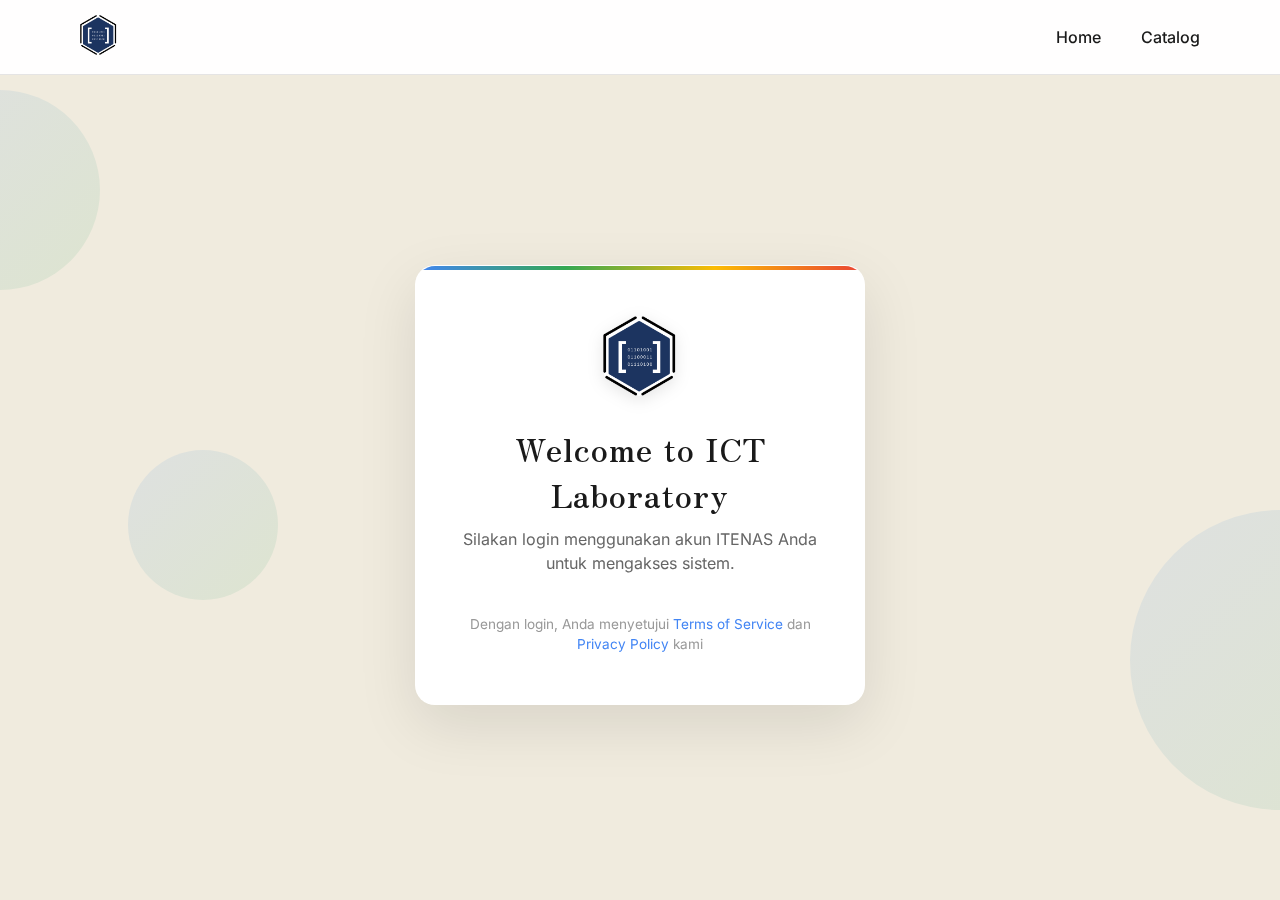
<file: login.html>
<!DOCTYPE html>
<html lang="en">

<head>
  <meta charset="UTF-8" />
  <meta name="viewport" content="width=device-width, initial-scale=1.0" />
  <link rel="icon" href="img/logo-bg.png" type="image/png">
  <title>Login - ICT LAB</title>
  <link rel="stylesheet" href="css/fa-brands.min.css">
  <link rel="stylesheet" href="https://cdnjs.cloudflare.com/ajax/libs/font-awesome/6.4.0/css/all.min.css">
  <link rel="stylesheet" href="css/styles.css">
  <link rel="stylesheet" href="css/login.css">
  
  <!-- Google OAuth -->
  <script src="https://accounts.google.com/gsi/client" async defer></script>
</head>

<body>
  <!-- Simplified Navbar -->
  <nav class="catalog-navbar" id="loginNavbar">
    <div class="catalog-navbar-container">
      <div class="catalog-navbar-logo">
        <img src="img/logo-bg.png" alt="ICT Lab Logo" loading="lazy">
      </div>
      <div class="catalog-navbar-menu">
        <a href="index.html" class="catalog-navbar-item">Home</a>
        <a href="catalog.html" class="catalog-navbar-item">Catalog</a>
      </div>
    </div>
  </nav>

  <!-- Main Login Container -->
  <div class="login-container">
    <div class="login-content">
      <!-- Login Card -->
      <div class="login-card">
        <div class="login-header">
          <div class="login-logo">
            <img src="img/logo-bg.png" alt="ICT Lab Logo" loading="lazy">
          </div>
          <h1>Welcome to ICT Laboratory</h1>
          <p>Silakan login menggunakan akun ITENAS Anda untuk mengakses sistem.</p>
        </div>

        <div class="login-form">
          <!-- Google Sign-In Button Container -->
          <div class="google-signin-container">
            <div id="g_id_onload"
                 data-client_id="932373464615-f07kgcbiulom1g59nrs5i6k696m5lq3t.apps.googleusercontent.com"
                 data-context="signin"
                 data-ux_mode="popup"
                 data-callback="handleCredentialResponse"
                 data-auto_prompt="false">
            </div>
            
            <div class="g_id_signin"
                 data-type="standard"
                 data-shape="rectangular"
                 data-theme="filled_blue"
                 data-text="signin_with"
                 data-size="large"
                 data-logo_alignment="left"
                 data-width="100%">
            </div>
          </div>
        </div>

        <div class="login-footer">
          <p>Dengan login, Anda menyetujui <a href="#" onclick="showModal('termsModal')">Terms of Service</a> dan <a href="#" onclick="showModal('privacyModal')">Privacy Policy</a> kami</p>
        </div>
      </div>
    </div>

    <!-- Background decoration -->
    <div class="login-background">
      <div class="bg-circle circle-1"></div>
      <div class="bg-circle circle-2"></div>
      <div class="bg-circle circle-3"></div>
    </div>
  </div>

  <!-- Loading overlay -->
  <div class="loading-overlay" id="loadingOverlay">
    <div class="loading-spinner">
      <div class="spinner-circle"></div>
      <p>Signing you in...</p>
    </div>
  </div>

  <!-- Success modal -->
  <div class="success-modal" id="successModal">
    <div class="modal-content">
      <div class="success-icon">
        <i class="fas fa-check-circle"></i>
      </div>
      <h3>Welcome!</h3>
      <p>You have successfully signed in.</p>
      <button class="continue-btn" onclick="redirectToHome()">Continue</button>
    </div>
  </div>

  <!-- Terms of Service Modal -->
  <div class="info-modal" id="termsModal">
    <div class="modal-content">
      <h3>Terms of Service</h3>
      <div class="modal-body">
        <p>Dengan menggunakan layanan ICT Laboratory, Anda menyetujui:</p>
        <ul>
          <li>Menggunakan akun email resmi mahasiswa ITENAS (@mhs.itenas.ac.id)</li>
          <li>Tidak menyalahgunakan sistem dan fasilitas yang tersedia</li>
          <li>Menjaga kerahasiaan informasi yang diperoleh</li>
          <li>Mengikuti aturan dan regulasi yang berlaku di ITENAS</li>
          <li>Bertanggung jawab atas aktivitas yang dilakukan dengan akun Anda</li>
        </ul>
        <p>Pelanggaran terhadap ketentuan ini dapat mengakibatkan pembatasan akses.</p>
      </div>
      <button onclick="closeModal('termsModal')" class="modal-btn">Tutup</button>
    </div>
  </div>

  <!-- Privacy Policy Modal -->
  <div class="info-modal" id="privacyModal">
    <div class="modal-content">
      <h3>Privacy Policy</h3>
      <div class="modal-body">
        <p>ICT Laboratory berkomitmen melindungi privasi Anda:</p>
        <ul>
          <li><strong>Data yang dikumpulkan:</strong> Email, nama, dan informasi profil Google</li>
          <li><strong>Penggunaan data:</strong> Autentikasi, personalisasi, dan administrasi sistem</li>
          <li><strong>Penyimpanan:</strong> Data disimpan dengan aman di Google Sheets</li>
          <li><strong>Pembagian:</strong> Data tidak dibagikan kepada pihak ketiga</li>
          <li><strong>Keamanan:</strong> Enkripsi dan proteksi sesuai standar Google</li>
          <li><strong>Hak Anda:</strong> Dapat meminta penghapusan data kapan saja</li>
        </ul>
        <p>Untuk pertanyaan tentang privasi, hubungi admin ICT Laboratory.</p>
      </div>
      <button onclick="closeModal('privacyModal')" class="modal-btn">Tutup</button>
    </div>
  </div>

  <!-- Load JavaScript -->
  <script src="js/login.js"></script>
</body>

</html>
</file>
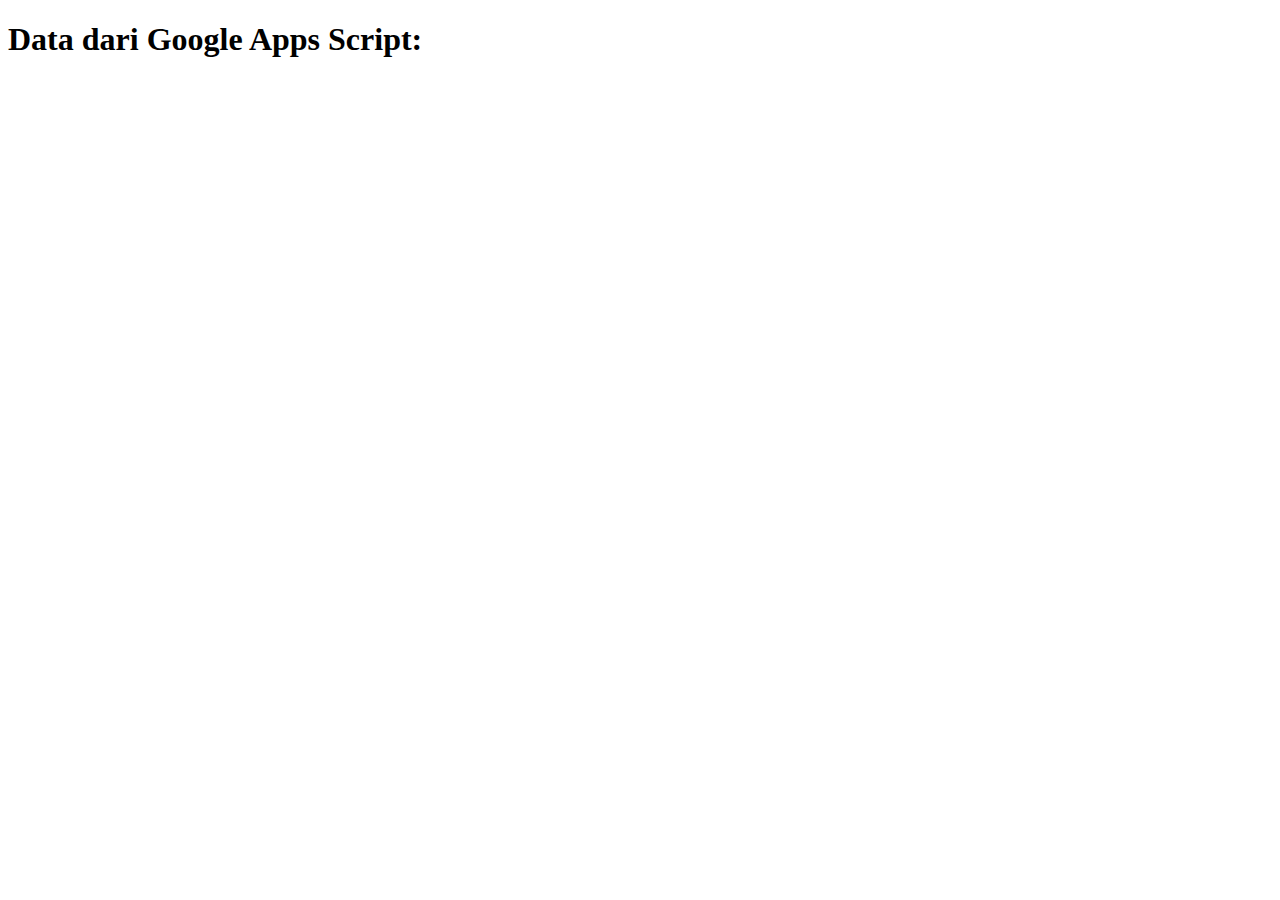
<file: tes.html>
<!DOCTYPE html>
<html>
<head>
  <meta charset="UTF-8">
  <title>Fetch GAS dari GitHub Pages</title>
</head>
<body>
  <h1>Data dari Google Apps Script:</h1>
  <pre id="output"></pre>

  <script>
    const GAS_URL = "https://script.google.com/macros/s/AKfycbw36M4k0mPZ_9B3O_J-lepoY7I_0hcZAYVt6SEQ20m5RWstXorEM59CJIGQGd_SNxOW/exec";

    // Gunakan JSONP
    const script = document.createElement("script");
    const callbackName = "handleResponse";
    window[callbackName] = function(data) {
      document.getElementById("output").textContent = JSON.stringify(data, null, 2);
    };
    script.src = `${GAS_URL}?callback=${callbackName}`;
    document.body.appendChild(script);
  </script>
</body>
</html>
</file>
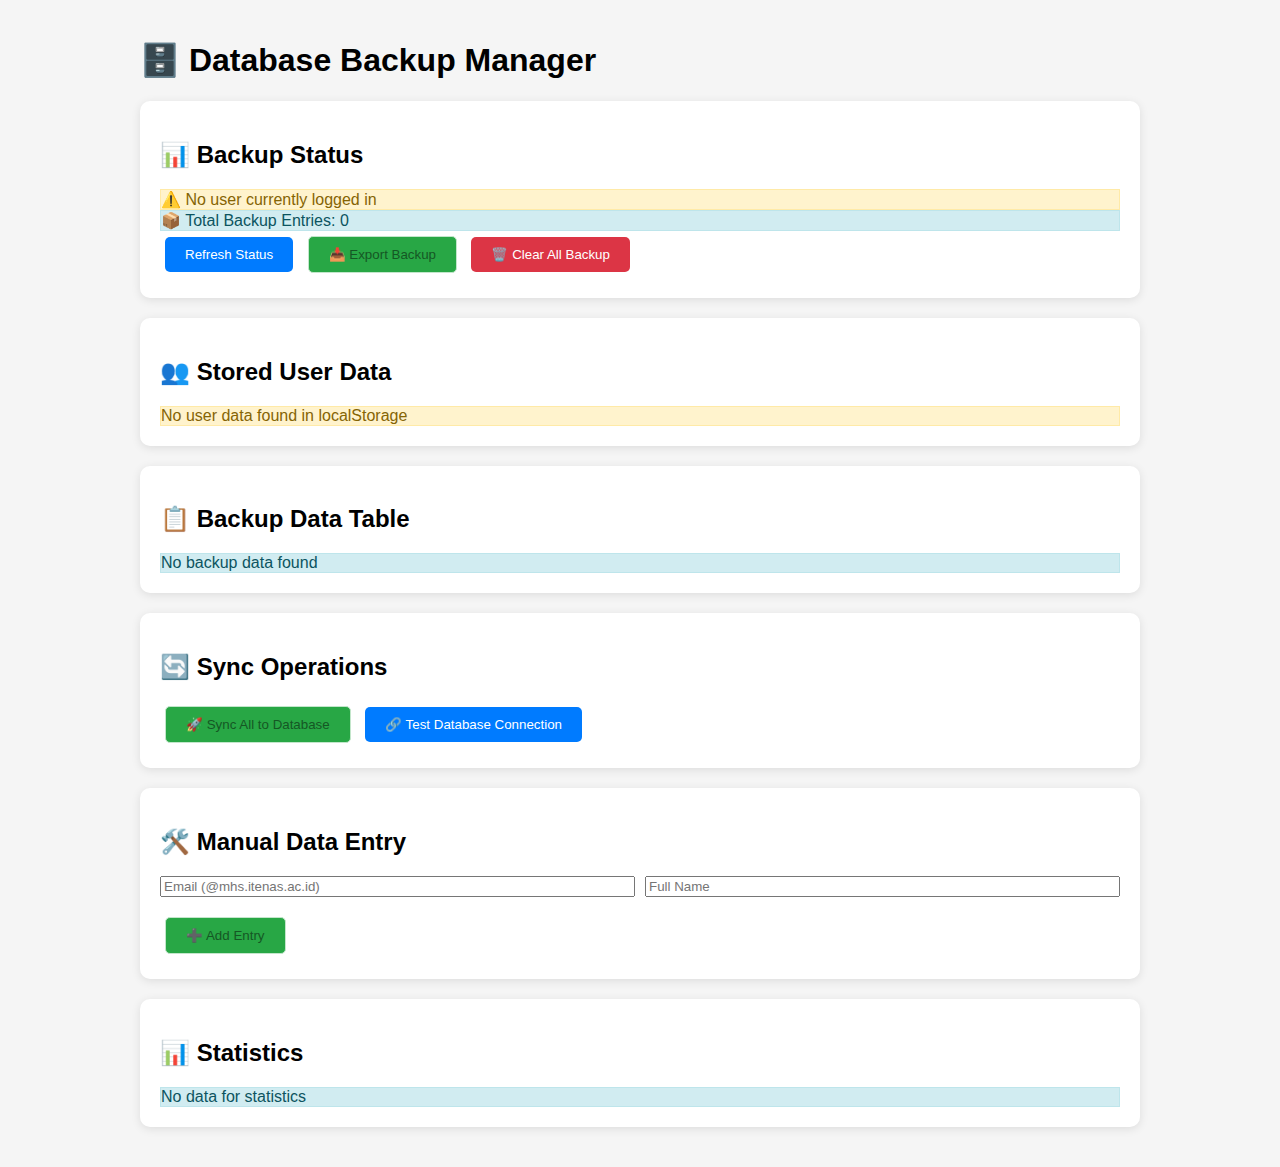
<file: admin/backup-manager.html>
<!DOCTYPE html>
<html lang="en">
<head>
    <meta charset="UTF-8">
    <meta name="viewport" content="width=device-width, initial-scale=1.0">
    <title>Database Backup Manager</title>
    <style>
        body {
            font-family: Arial, sans-serif;
            max-width: 1000px;
            margin: 0 auto;
            padding: 20px;
            background: #f5f5f5;
        }
        .container {
            background: white;
            padding: 20px;
            border-radius: 10px;
            margin-bottom: 20px;
            box-shadow: 0 2px 10px rgba(0,0,0,0.1);
        }
        .status {
            padding: 10px;
            border-radius: 5px;
            margin: 10px 0;
        }
        .success { background: #d4edda; color: #155724; border: 1px solid #c3e6cb; }
        .error { background: #f8d7da; color: #721c24; border: 1px solid #f5c6cb; }
        .warning { background: #fff3cd; color: #856404; border: 1px solid #ffeaa7; }
        .info { background: #d1ecf1; color: #0c5460; border: 1px solid #bee5eb; }
        
        button {
            background: #007bff;
            color: white;
            border: none;
            padding: 10px 20px;
            border-radius: 5px;
            cursor: pointer;
            margin: 5px;
        }
        button:hover { background: #0056b3; }
        button.danger { background: #dc3545; }
        button.danger:hover { background: #c82333; }
        button.success { background: #28a745; }
        button.success:hover { background: #1e7e34; }
        
        table {
            width: 100%;
            border-collapse: collapse;
            margin: 20px 0;
        }
        th, td {
            border: 1px solid #ddd;
            padding: 8px;
            text-align: left;
        }
        th {
            background: #f8f9fa;
            font-weight: bold;
        }
        .sync-status {
            padding: 4px 8px;
            border-radius: 4px;
            font-size: 0.8rem;
            font-weight: bold;
        }
        .synced { background: #d4edda; color: #155724; }
        .not-synced { background: #f8d7da; color: #721c24; }
        
        .code-block {
            background: #f8f9fa;
            border: 1px solid #e9ecef;
            border-radius: 5px;
            padding: 15px;
            margin: 10px 0;
            font-family: monospace;
            font-size: 0.9rem;
            overflow-x: auto;
        }
    </style>
</head>
<body>
    <h1>🗄️ Database Backup Manager</h1>
    
    <div class="container">
        <h2>📊 Backup Status</h2>
        <div id="backupStatus"></div>
        <button onclick="checkBackupStatus()">Refresh Status</button>
        <button onclick="exportBackup()" class="success">📥 Export Backup</button>
        <button onclick="clearBackup()" class="danger">🗑️ Clear All Backup</button>
    </div>

    <div class="container">
        <h2>👥 Stored User Data</h2>
        <div id="userData"></div>
    </div>

    <div class="container">
        <h2>📋 Backup Data Table</h2>
        <div id="backupTable"></div>
    </div>

    <div class="container">
        <h2>🔄 Sync Operations</h2>
        <div id="syncStatus"></div>
        <button onclick="syncAllData()" class="success">🚀 Sync All to Database</button>
        <button onclick="testDatabaseConnection()">🔗 Test Database Connection</button>
    </div>

    <div class="container">
        <h2>🛠️ Manual Data Entry</h2>
        <div style="display: grid; grid-template-columns: 1fr 1fr; gap: 10px; margin-bottom: 15px;">
            <input type="email" id="manualEmail" placeholder="Email (@mhs.itenas.ac.id)" required>
            <input type="text" id="manualName" placeholder="Full Name" required>
        </div>
        <button onclick="addManualEntry()" class="success">➕ Add Entry</button>
    </div>

    <div class="container">
        <h2>📊 Statistics</h2>
        <div id="statistics"></div>
    </div>

    <script>
        const APPS_SCRIPT_URL = 'https://script.google.com/macros/s/AKfycbxpH3tbEZ_C9jWvXZQhefCIhCps1aKZm01TQURPxyvCbIKb0Jw6yyMuoUyWzCARZVMs-w/exec';

        function showStatus(elementId, message, type) {
            document.getElementById(elementId).innerHTML = `<div class="${type}">${message}</div>`;
        }

        function checkBackupStatus() {
            const backups = JSON.parse(localStorage.getItem('userDataBackups') || '[]');
            const userInfo = JSON.parse(localStorage.getItem('userInfo') || '{}');
            const isLoggedIn = localStorage.getItem('isLoggedIn') === 'true';
            
            let statusHtml = '';
            
            if (isLoggedIn && userInfo.email) {
                statusHtml += `<div class="success">✅ Current User: ${userInfo.email} (${userInfo.name || 'Unknown'})</div>`;
            } else {
                statusHtml += `<div class="warning">⚠️ No user currently logged in</div>`;
            }
            
            statusHtml += `<div class="info">📦 Total Backup Entries: ${backups.length}</div>`;
            
            const unsyncedCount = backups.filter(b => !b.synced).length;
            if (unsyncedCount > 0) {
                statusHtml += `<div class="error">🔄 Unsynced Entries: ${unsyncedCount}</div>`;
            } else if (backups.length > 0) {
                statusHtml += `<div class="success">✅ All entries synced</div>`;
            }
            
            showStatus('backupStatus', statusHtml, '');
            displayUserData();
            displayBackupTable();
            displayStatistics();
        }

        function displayUserData() {
            const userInfo = JSON.parse(localStorage.getItem('userInfo') || '{}');
            const loginTime = localStorage.getItem('loginTime');
            const loginMethod = localStorage.getItem('loginMethod');
            
            if (Object.keys(userInfo).length === 0) {
                showStatus('userData', '<div class="warning">No user data found in localStorage</div>', '');
                return;
            }
            
            const userData = `
                <div class="code-block">
                    <strong>Email:</strong> ${userInfo.email || 'N/A'}<br>
                    <strong>Name:</strong> ${userInfo.name || 'N/A'}<br>
                    <strong>Given Name:</strong> ${userInfo.given_name || 'N/A'}<br>
                    <strong>Family Name:</strong> ${userInfo.family_name || 'N/A'}<br>
                    <strong>Picture:</strong> ${userInfo.picture ? `<img src="${userInfo.picture}" width="50" height="50" style="border-radius: 50%;">` : 'N/A'}<br>
                    <strong>Login Time:</strong> ${loginTime || 'N/A'}<br>
                    <strong>Login Method:</strong> ${loginMethod || 'N/A'}<br>
                    <strong>Email Verified:</strong> ${userInfo.email_verified ? '✅ Yes' : '❌ No'}
                </div>
            `;
            
            document.getElementById('userData').innerHTML = userData;
        }

        function displayBackupTable() {
            const backups = JSON.parse(localStorage.getItem('userDataBackups') || '[]');
            
            if (backups.length === 0) {
                document.getElementById('backupTable').innerHTML = '<div class="info">No backup data found</div>';
                return;
            }
            
            let tableHtml = `
                <table>
                    <thead>
                        <tr>
                            <th>#</th>
                            <th>Email</th>
                            <th>Name</th>
                            <th>Login Time</th>
                            <th>Backup Time</th>
                            <th>Sync Status</th>
                            <th>Actions</th>
                        </tr>
                    </thead>
                    <tbody>
            `;
            
            backups.forEach((backup, index) => {
                const syncStatus = backup.synced ? 
                    '<span class="sync-status synced">Synced</span>' : 
                    '<span class="sync-status not-synced">Not Synced</span>';
                
                tableHtml += `
                    <tr>
                        <td>${index + 1}</td>
                        <td>${backup.email}</td>
                        <td>${backup.name || 'N/A'}</td>
                        <td>${new Date(backup.loginTime).toLocaleString()}</td>
                        <td>${new Date(backup.timestamp).toLocaleString()}</td>
                        <td>${syncStatus}</td>
                        <td>
                            ${!backup.synced ? `<button onclick="syncEntry(${index})" class="success">Sync</button>` : ''}
                            <button onclick="deleteEntry(${index})" class="danger">Delete</button>
                        </td>
                    </tr>
                `;
            });
            
            tableHtml += '</tbody></table>';
            document.getElementById('backupTable').innerHTML = tableHtml;
        }

        function displayStatistics() {
            const backups = JSON.parse(localStorage.getItem('userDataBackups') || '[]');
            
            if (backups.length === 0) {
                document.getElementById('statistics').innerHTML = '<div class="info">No data for statistics</div>';
                return;
            }
            
            const uniqueEmails = [...new Set(backups.map(b => b.email))];
            const syncedCount = backups.filter(b => b.synced).length;
            const unsyncedCount = backups.length - syncedCount;
            const domains = backups.map(b => b.email.split('@')[1]);
            const domainCounts = {};
            domains.forEach(domain => {
                domainCounts[domain] = (domainCounts[domain] || 0) + 1;
            });
            
            let statsHtml = `
                <div style="display: grid; grid-template-columns: repeat(auto-fit, minmax(200px, 1fr)); gap: 15px;">
                    <div class="info">👥 Unique Users: ${uniqueEmails.length}</div>
                    <div class="info">📊 Total Entries: ${backups.length}</div>
                    <div class="success">✅ Synced: ${syncedCount}</div>
                    <div class="error">🔄 Unsynced: ${unsyncedCount}</div>
                </div>
                <div style="margin-top: 15px;">
                    <strong>Domain Distribution:</strong><br>
                    ${Object.entries(domainCounts).map(([domain, count]) => 
                        `<span style="background: #e9ecef; padding: 2px 6px; border-radius: 3px; margin: 2px;">${domain}: ${count}</span>`
                    ).join(' ')}
                </div>
            `;
            
            document.getElementById('statistics').innerHTML = statsHtml;
        }

        async function syncEntry(index) {
            const backups = JSON.parse(localStorage.getItem('userDataBackups') || '[]');
            
            if (index < 0 || index >= backups.length) {
                alert('Invalid entry index');
                return;
            }
            
            const entry = backups[index];
            
            try {
                showStatus('syncStatus', '<div class="warning">⏳ Syncing entry...</div>', '');
                
                const response = await fetch(APPS_SCRIPT_URL, {
                    method: 'POST',
                    headers: {
                        'Content-Type': 'application/json',
                    },
                    body: JSON.stringify({
                        action: 'saveUser',
                        email: entry.email,
                        name: entry.name,
                        picture: entry.picture || '',
                        loginTime: entry.loginTime
                    }),
                    mode: 'no-cors'
                });
                
                // Mark as synced
                backups[index].synced = true;
                localStorage.setItem('userDataBackups', JSON.stringify(backups));
                
                showStatus('syncStatus', '<div class="success">✅ Entry synced successfully</div>', '');
                checkBackupStatus();
                
            } catch (error) {
                showStatus('syncStatus', `<div class="error">❌ Sync failed: ${error.message}</div>`, '');
            }
        }

        async function syncAllData() {
            const backups = JSON.parse(localStorage.getItem('userDataBackups') || '[]');
            const unsyncedEntries = backups.filter(b => !b.synced);
            
            if (unsyncedEntries.length === 0) {
                showStatus('syncStatus', '<div class="info">No entries to sync</div>', '');
                return;
            }
            
            showStatus('syncStatus', `<div class="warning">⏳ Syncing ${unsyncedEntries.length} entries...</div>`, '');
            
            let successCount = 0;
            let failCount = 0;
            
            for (let i = 0; i < backups.length; i++) {
                if (!backups[i].synced) {
                    try {
                        await fetch(APPS_SCRIPT_URL, {
                            method: 'POST',
                            headers: {
                                'Content-Type': 'application/json',
                            },
                            body: JSON.stringify({
                                action: 'saveUser',
                                email: backups[i].email,
                                name: backups[i].name,
                                picture: backups[i].picture || '',
                                loginTime: backups[i].loginTime
                            }),
                            mode: 'no-cors'
                        });
                        
                        backups[i].synced = true;
                        successCount++;
                        
                        // Small delay to avoid overwhelming the server
                        await new Promise(resolve => setTimeout(resolve, 500));
                        
                    } catch (error) {
                        console.error(`Failed to sync entry ${i}:`, error);
                        failCount++;
                    }
                }
            }
            
            localStorage.setItem('userDataBackups', JSON.stringify(backups));
            
            showStatus('syncStatus', 
                `<div class="success">✅ Sync completed: ${successCount} success, ${failCount} failed</div>`, '');
            checkBackupStatus();
        }

        async function testDatabaseConnection() {
            try {
                showStatus('syncStatus', '<div class="warning">⏳ Testing database connection...</div>', '');
                
                const response = await fetch(APPS_SCRIPT_URL, {
                    method: 'GET',
                    mode: 'no-cors'
                });
                
                showStatus('syncStatus', '<div class="success">✅ Database connection test completed</div>', '');
                
            } catch (error) {
                showStatus('syncStatus', `<div class="error">❌ Database test failed: ${error.message}</div>`, '');
            }
        }

        function deleteEntry(index) {
            if (!confirm('Are you sure you want to delete this entry?')) return;
            
            const backups = JSON.parse(localStorage.getItem('userDataBackups') || '[]');
            backups.splice(index, 1);
            localStorage.setItem('userDataBackups', JSON.stringify(backups));
            
            checkBackupStatus();
        }

        function clearBackup() {
            if (!confirm('Are you sure you want to clear all backup data? This cannot be undone.')) return;
            
            localStorage.removeItem('userDataBackups');
            checkBackupStatus();
        }

        function exportBackup() {
            const backups = JSON.parse(localStorage.getItem('userDataBackups') || '[]');
            const userInfo = JSON.parse(localStorage.getItem('userInfo') || '{}');
            
            const exportData = {
                currentUser: userInfo,
                backupData: backups,
                exportTime: new Date().toISOString(),
                totalEntries: backups.length
            };
            
            const blob = new Blob([JSON.stringify(exportData, null, 2)], { type: 'application/json' });
            const url = URL.createObjectURL(blob);
            const a = document.createElement('a');
            a.href = url;
            a.download = `ict-lab-backup-${new Date().toISOString().slice(0,10)}.json`;
            document.body.appendChild(a);
            a.click();
            document.body.removeChild(a);
            URL.revokeObjectURL(url);
        }

        function addManualEntry() {
            const email = document.getElementById('manualEmail').value.trim();
            const name = document.getElementById('manualName').value.trim();
            
            if (!email || !name) {
                alert('Please fill in both email and name');
                return;
            }
            
            if (!email.endsWith('@mhs.itenas.ac.id')) {
                alert('Email must be from @mhs.itenas.ac.id domain');
                return;
            }
            
            const backups = JSON.parse(localStorage.getItem('userDataBackups') || '[]');
            
            const newEntry = {
                action: 'saveUser',
                email: email,
                name: name,
                picture: '',
                loginTime: new Date().toISOString(),
                timestamp: new Date().toISOString(),
                synced: false
            };
            
            backups.push(newEntry);
            localStorage.setItem('userDataBackups', JSON.stringify(backups));
            
            document.getElementById('manualEmail').value = '';
            document.getElementById('manualName').value = '';
            
            checkBackupStatus();
        }

        // Initialize on page load
        document.addEventListener('DOMContentLoaded', function() {
            checkBackupStatus();
        });
    </script>
</body>
</html>
</file>
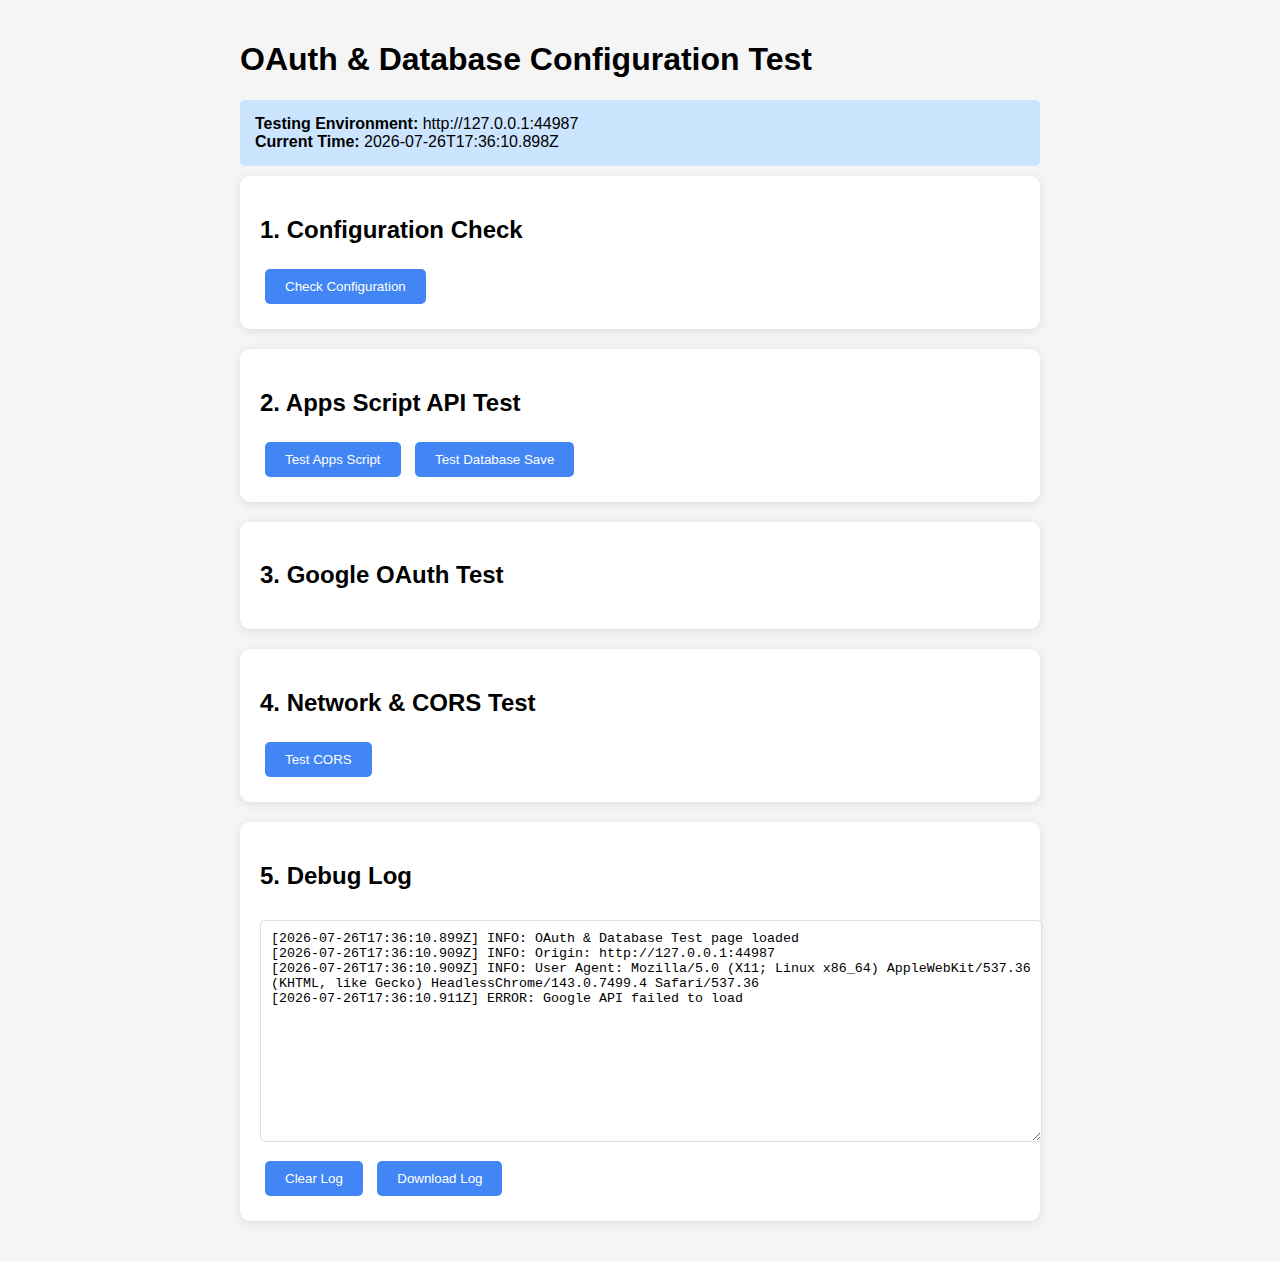
<file: admin/oauth-test.html>
<!DOCTYPE html>
<html lang="en">
<head>
    <meta charset="UTF-8">
    <meta name="viewport" content="width=device-width, initial-scale=1.0">
    <title>OAuth & Database Test</title>
    <style>
        body {
            font-family: Arial, sans-serif;
            max-width: 800px;
            margin: 0 auto;
            padding: 20px;
            background: #f5f5f5;
        }
        .test-container {
            background: white;
            padding: 20px;
            border-radius: 10px;
            margin-bottom: 20px;
            box-shadow: 0 2px 10px rgba(0,0,0,0.1);
        }
        .status {
            padding: 10px;
            border-radius: 5px;
            margin: 10px 0;
        }
        .success {
            background: #d4edda;
            color: #155724;
            border: 1px solid #c3e6cb;
        }
        .error {
            background: #f8d7da;
            color: #721c24;
            border: 1px solid #f5c6cb;
        }
        .warning {
            background: #fff3cd;
            color: #856404;
            border: 1px solid #ffeaa7;
        }
        button {
            background: #4285F4;
            color: white;
            border: none;
            padding: 10px 20px;
            border-radius: 5px;
            cursor: pointer;
            margin: 5px;
        }
        button:hover {
            background: #357ae8;
        }
        textarea {
            width: 100%;
            height: 200px;
            margin: 10px 0;
            padding: 10px;
            border: 1px solid #ddd;
            border-radius: 5px;
            font-family: monospace;
        }
        .info {
            background: #cce5ff;
            padding: 15px;
            border-radius: 5px;
            margin: 10px 0;
        }
    </style>
</head>
<body>
    <h1>OAuth & Database Configuration Test</h1>
    
    <div class="info">
        <strong>Testing Environment:</strong> <span id="currentOrigin"></span><br>
        <strong>Current Time:</strong> <span id="currentTime"></span>
    </div>

    <div class="test-container">
        <h2>1. Configuration Check</h2>
        <div id="configStatus"></div>
        <button onclick="checkConfiguration()">Check Configuration</button>
    </div>

    <div class="test-container">
        <h2>2. Apps Script API Test</h2>
        <div id="apiStatus"></div>
        <button onclick="testAppsScript()">Test Apps Script</button>
        <button onclick="testDatabaseSave()">Test Database Save</button>
    </div>

    <div class="test-container">
        <h2>3. Google OAuth Test</h2>
        <div id="oauthStatus"></div>
        <div id="g_id_onload"
             data-client_id="932373464615-f07kgcbiulom1g59nrs5i6k696m5lq3t.apps.googleusercontent.com"
             data-context="signin"
             data-ux_mode="popup"
             data-callback="handleOAuthTest"
             data-auto_prompt="false">
        </div>
        <div class="g_id_signin"
             data-type="standard"
             data-shape="rectangular"
             data-theme="filled_blue"
             data-text="signin_with"
             data-size="large">
        </div>
    </div>

    <div class="test-container">
        <h2>4. Network & CORS Test</h2>
        <div id="corsStatus"></div>
        <button onclick="testCORS()">Test CORS</button>
    </div>

    <div class="test-container">
        <h2>5. Debug Log</h2>
        <textarea id="debugLog" readonly placeholder="Debug information will appear here..."></textarea>
        <button onclick="clearLog()">Clear Log</button>
        <button onclick="downloadLog()">Download Log</button>
    </div>

    <script src="https://accounts.google.com/gsi/client" async defer></script>
    <script>
        const GOOGLE_CLIENT_ID = '932373464615-f07kgcbiulom1g59nrs5i6k696m5lq3t.apps.googleusercontent.com';
        const APPS_SCRIPT_URL = 'https://script.google.com/macros/s/AKfycbxpH3tbEZ_C9jWvXZQhefCIhCps1aKZm01TQURPxyvCbIKb0Jw6yyMuoUyWzCARZVMs-w/exec';

        function log(message, type = 'info') {
            const timestamp = new Date().toISOString();
            const logEntry = `[${timestamp}] ${type.toUpperCase()}: ${message}\n`;
            const debugLog = document.getElementById('debugLog');
            debugLog.value += logEntry;
            debugLog.scrollTop = debugLog.scrollHeight;
            console.log(logEntry);
        }

        function showStatus(elementId, message, type) {
            const element = document.getElementById(elementId);
            element.innerHTML = `<div class="${type}">${message}</div>`;
        }

        function checkConfiguration() {
            log('Checking configuration...');
            
            let issues = [];
            let success = [];

            // Check Google Client ID
            if (GOOGLE_CLIENT_ID && GOOGLE_CLIENT_ID !== 'YOUR_GOOGLE_CLIENT_ID_HERE') {
                success.push('✅ Google Client ID is configured');
                log('Google Client ID: Configured');
            } else {
                issues.push('❌ Google Client ID not configured');
                log('Google Client ID: NOT CONFIGURED', 'error');
            }

            // Check Apps Script URL
            if (APPS_SCRIPT_URL && APPS_SCRIPT_URL !== 'YOUR_APPS_SCRIPT_URL_HERE') {
                success.push('✅ Apps Script URL is configured');
                log('Apps Script URL: Configured');
            } else {
                issues.push('❌ Apps Script URL not configured');
                log('Apps Script URL: NOT CONFIGURED', 'error');
            }

            // Check current origin
            const origin = window.location.origin;
            success.push(`📍 Current origin: ${origin}`);
            log(`Current origin: ${origin}`);

            // Check Google API availability
            if (window.google) {
                success.push('✅ Google API library loaded');
                log('Google API: Loaded');
            } else {
                issues.push('❌ Google API library not loaded');
                log('Google API: NOT LOADED', 'error');
            }

            const statusHtml = [
                ...success.map(item => `<div class="success">${item}</div>`),
                ...issues.map(item => `<div class="error">${item}</div>`)
            ].join('');

            showStatus('configStatus', statusHtml, '');
        }

        async function testAppsScript() {
            log('Testing Apps Script endpoint...');
            
            try {
                showStatus('apiStatus', '<div class="warning">⏳ Testing Apps Script connection...</div>', '');
                
                const response = await fetch(APPS_SCRIPT_URL, {
                    method: 'GET',
                    mode: 'cors'
                });

                log(`Apps Script response status: ${response.status}`);
                
                if (response.ok) {
                    const result = await response.text();
                    log(`Apps Script response: ${result}`);
                    showStatus('apiStatus', '<div class="success">✅ Apps Script endpoint is reachable</div>', '');
                } else {
                    log(`Apps Script error: ${response.statusText}`, 'error');
                    showStatus('apiStatus', `<div class="error">❌ Apps Script returned error: ${response.status} ${response.statusText}</div>`, '');
                }
            } catch (error) {
                log(`Apps Script connection failed: ${error.message}`, 'error');
                showStatus('apiStatus', `<div class="error">❌ Failed to connect to Apps Script: ${error.message}</div>`, '');
            }
        }

        async function testDatabaseSave() {
            log('Testing database save functionality...');
            
            const testData = {
                action: 'saveUser',
                email: 'test@mhs.itenas.ac.id',
                name: 'Test User',
                picture: '',
                loginTime: new Date().toISOString()
            };

            try {
                showStatus('apiStatus', '<div class="warning">⏳ Testing database save...</div>', '');
                
                const response = await fetch(APPS_SCRIPT_URL, {
                    method: 'POST',
                    headers: {
                        'Content-Type': 'application/json',
                    },
                    body: JSON.stringify(testData),
                    mode: 'cors'
                });

                log(`Database save response status: ${response.status}`);
                
                if (response.ok) {
                    const result = await response.json();
                    log(`Database save result: ${JSON.stringify(result)}`);
                    
                    if (result.success) {
                        showStatus('apiStatus', '<div class="success">✅ Database save test successful</div>', '');
                    } else {
                        showStatus('apiStatus', `<div class="error">❌ Database save failed: ${result.message}</div>`, '');
                    }
                } else {
                    const errorText = await response.text();
                    log(`Database save error: ${errorText}`, 'error');
                    showStatus('apiStatus', `<div class="error">❌ Database save error: ${response.status}</div>`, '');
                }
            } catch (error) {
                log(`Database save failed: ${error.message}`, 'error');
                showStatus('apiStatus', `<div class="error">❌ Database save failed: ${error.message}</div>`, '');
            }
        }

        function handleOAuthTest(response) {
            log('OAuth test response received');
            
            try {
                const userInfo = parseJwt(response.credential);
                log(`OAuth user info: ${JSON.stringify(userInfo)}`);
                
                if (userInfo && userInfo.email) {
                    if (userInfo.email.endsWith('@mhs.itenas.ac.id')) {
                        showStatus('oauthStatus', `<div class="success">✅ OAuth test successful for: ${userInfo.email}</div>`, '');
                        log(`OAuth test successful for: ${userInfo.email}`);
                    } else {
                        showStatus('oauthStatus', `<div class="warning">⚠️ OAuth works but wrong domain: ${userInfo.email}</div>`, '');
                        log(`OAuth works but wrong domain: ${userInfo.email}`, 'warning');
                    }
                } else {
                    showStatus('oauthStatus', '<div class="error">❌ OAuth test failed - no email received</div>', '');
                    log('OAuth test failed - no email received', 'error');
                }
            } catch (error) {
                log(`OAuth test error: ${error.message}`, 'error');
                showStatus('oauthStatus', `<div class="error">❌ OAuth test error: ${error.message}</div>`, '');
            }
        }

        async function testCORS() {
            log('Testing CORS configuration...');
            
            try {
                showStatus('corsStatus', '<div class="warning">⏳ Testing CORS...</div>', '');
                
                // Test OPTIONS request
                const optionsResponse = await fetch(APPS_SCRIPT_URL, {
                    method: 'OPTIONS',
                    headers: {
                        'Origin': window.location.origin,
                        'Access-Control-Request-Method': 'POST',
                        'Access-Control-Request-Headers': 'Content-Type'
                    }
                });

                log(`CORS OPTIONS response: ${optionsResponse.status}`);
                
                // Test POST request
                const postResponse = await fetch(APPS_SCRIPT_URL, {
                    method: 'POST',
                    headers: {
                        'Content-Type': 'application/json',
                        'Origin': window.location.origin
                    },
                    body: JSON.stringify({ action: 'test' }),
                    mode: 'cors'
                });

                log(`CORS POST response: ${postResponse.status}`);
                
                if (postResponse.ok) {
                    showStatus('corsStatus', '<div class="success">✅ CORS is properly configured</div>', '');
                    log('CORS test successful');
                } else {
                    showStatus('corsStatus', `<div class="error">❌ CORS test failed: ${postResponse.status}</div>`, '');
                    log(`CORS test failed: ${postResponse.status}`, 'error');
                }
                
            } catch (error) {
                log(`CORS test error: ${error.message}`, 'error');
                showStatus('corsStatus', `<div class="error">❌ CORS error: ${error.message}</div>`, '');
            }
        }

        function parseJwt(token) {
            try {
                const base64Url = token.split('.')[1];
                const base64 = base64Url.replace(/-/g, '+').replace(/_/g, '/');
                const jsonPayload = decodeURIComponent(window.atob(base64).split('').map(function(c) {
                    return '%' + ('00' + c.charCodeAt(0).toString(16)).slice(-2);
                }).join(''));
                return JSON.parse(jsonPayload);
            } catch (error) {
                log(`JWT parsing error: ${error.message}`, 'error');
                return null;
            }
        }

        function clearLog() {
            document.getElementById('debugLog').value = '';
            log('Debug log cleared');
        }

        function downloadLog() {
            const log = document.getElementById('debugLog').value;
            const blob = new Blob([log], { type: 'text/plain' });
            const url = URL.createObjectURL(blob);
            const a = document.createElement('a');
            a.href = url;
            a.download = `oauth-debug-${new Date().toISOString().slice(0,10)}.txt`;
            document.body.appendChild(a);
            a.click();
            document.body.removeChild(a);
            URL.revokeObjectURL(url);
        }

        // Initialize page
        document.addEventListener('DOMContentLoaded', function() {
            document.getElementById('currentOrigin').textContent = window.location.origin;
            document.getElementById('currentTime').textContent = new Date().toISOString();
            
            log('OAuth & Database Test page loaded');
            log(`Origin: ${window.location.origin}`);
            log(`User Agent: ${navigator.userAgent}`);
            
            // Auto-run configuration check
            setTimeout(checkConfiguration, 1000);
        });

        // Listen for Google API load
        window.addEventListener('load', function() {
            if (window.google) {
                log('Google API loaded successfully');
                google.accounts.id.initialize({
                    client_id: GOOGLE_CLIENT_ID,
                    callback: handleOAuthTest
                });
            } else {
                log('Google API failed to load', 'error');
            }
        });
    </script>
</body>
</html>
</file>
<file: css/styles.css>
@import url('./lenis.css');
@import url('./inter.css');
@import url('./zen-old-mincho.css');
@import url('./projects.css');

* {
  margin: 0;
  padding: 0;
  box-sizing: border-box;
}

:root {
  background: #f9f9f9;
  font-family: 'Inter', -apple-system, BlinkMacSystemFont, sans-serif;
  overflow-x: hidden;
  margin: 0;
  padding: 0;
  scroll-behavior: smooth;
}

body {
  overflow-x: hidden;
}

/* Loading Screen */
.loading-screen {
  position: fixed;
  inset: 0;
  background: white;
  display: flex;
  justify-content: center;
  align-items: center;
  z-index: 15;
  transition: opacity 0.8s ease, visibility 0.8s ease;
  opacity: 1;
  visibility: visible;
}

.loading-screen.hidden {
  opacity: 0;
  visibility: hidden;
  pointer-events: none;
}

.loading-content {
  text-align: center;
  color: #1a1a1a;
}

.loading-spinner {
  margin-bottom: 40px;
}

.spinner {
  width: 80px;
  height: 80px;
  border: 6px solid #f0f0f0;
  border-top: 6px solid #000000;
  border-radius: 50%;
  animation: spin 1s linear infinite;
  margin: 0 auto;
}

@keyframes spin {
  0% { transform: rotate(0deg); }
  100% { transform: rotate(360deg); }
}

.loading-progress {
  width: 320px;
  height: 8px;
  background: #f0f0f0;
  border-radius: 4px;
  margin: 0 auto 25px;
  overflow: hidden;
  box-shadow: inset 0 2px 4px rgba(0,0,0,0.1);
}

.progress-bar {
  height: 100%;
  width: 0%;
  background: linear-gradient(90deg, #000000, #61576b);
  border-radius: 4px;
  transition: width 0.3s ease;
  box-shadow: 0 2px 4px rgba(102, 126, 234, 0.3);
}

.loading-percentage {
  font-size: 2rem;
  font-weight: 700;
  color: #000000;
  margin: 0;
  letter-spacing: 1px;
}

/* Splash */
.splash {
  position: fixed;
  inset: 0;
  background: white;
  display: flex;
  justify-content: center;
  align-items: center;
  z-index: 10;
  transition: opacity 1s ease;
  opacity: 1;
  visibility: visible;
}

.splash.fade-out {
  opacity: 0;
  visibility: hidden;
  pointer-events: none;
}

.splash h1 {
  font-size: 2.8rem;
  transition: transform 1s ease, opacity 1s ease;
  font-weight: 800;
  color: #1a1a1a;
  letter-spacing: 3px;
  font-family: 'Zen Old Mincho', serif;
  text-transform: uppercase;
}

.splash.fade-out h1 {
  transform: scale(2);
  opacity: 0;
}

/* Typing animation */
.typing-text {
  border-right: 3px solid #1a1a1a;
  padding-right: 8px;
  animation: blink-cursor 1s infinite;
}

@keyframes blink-cursor {
  0%, 50% { border-color: #1a1a1a; }
  51%, 100% { border-color: transparent; }
}

/* Marquee container */
.marquee-row {
  overflow: hidden;
  width: 100vw;
  background: white;
  padding: 0;
  margin: 0 0 20px 0;
  opacity: 0;
  animation: fadeInMarquee 2s ease forwards;
  animation-play-state: paused;
  height: 25lvh;
  transition: all 0.8s ease;
}

.marquee-row:first-child {
  margin-top: 0;
}

.marquee-row:last-child {
  margin-bottom: 0;
}

.marquee-row.start-animation {
  animation-play-state: running;
}

@keyframes fadeInMarquee {
  0% {
    opacity: 0;
  }
  100% {
    opacity: 1;
  }
}

.marquee-track {
  display: flex;
  width: fit-content;
  animation: scroll 90s linear infinite;
}

.marquee-row.right .marquee-track {
  animation: scroll-reverse 90s linear infinite;
}

.marquee-track img {
  width: calc((100vw - 60px) / 4);
  height: 25lvh;
  object-fit: cover;
  margin-right: 20px;
  box-shadow: 0 2px 6px rgba(0,0,0,0.1);
  flex-shrink: 0;
  transition: all 0.8s ease;
}

/* Parallax states */
.marquee-parallax.shrink .marquee-row {
  margin-bottom: 10px;
  padding: 0;
}

.marquee-parallax.shrink .marquee-row:first-child {
  margin-top: 0;
}

.marquee-parallax.shrink .marquee-row:last-child {
  margin-bottom: 0;
}

.marquee-parallax.shrink .marquee-track img {
  margin-right: 10px;
  width: calc((100vw - 40px) / 4);
  height: 25lvh;
}

.marquee-parallax.compact .marquee-row {
  margin-bottom: 0;
  padding: 0;
}

.marquee-parallax.compact .marquee-track img {
  margin-right: 0;
  width: calc(100vw / 4);
  height: 25lvh;
}

@keyframes scroll {
  0% { transform: translateX(0); }
  100% { transform: translateX(-50%); }
}

@keyframes scroll-reverse {
  0% { transform: translateX(-50%); }
  100% { transform: translateX(0); }
}

.hidden {
  display: none;
}

.marquee-row.start-animation:nth-child(1) { animation-delay: 0s; }
.marquee-row.start-animation:nth-child(2) { animation-delay: 0.3s; }
.marquee-row.start-animation:nth-child(3) { animation-delay: 0.6s; }
.marquee-row.start-animation:nth-child(4) { animation-delay: 0.9s; }

/* Scroll */
@keyframes scroll-scale {
  0% {
    transform-origin: top;
    transform: scaleY(0);
    opacity: 0;
  }
  50% {
    transform-origin: top;
    transform: scaleY(1);
    opacity: 1;
  }
  51% {
    transform-origin: bottom;
    transform: scaleY(1);
    opacity: 1;
  }
  100% {
    transform-origin: bottom;
    transform: scaleY(0);
    opacity: 0;
  }
}

#top-scroll {
  z-index: 999;
  position: fixed;
  margin: auto;
  padding: 3rem 2px;
  max-width: 4px;
  background-color: white;
  inset: auto 0 1rem;
  animation: 3s ease 0s scroll-scale infinite both;
}

/* Hero Section */
.hero {
  user-select: none;
  color: white;
  height: 100lvh;
  width: 100vw;
  display: flex;
  position: fixed;
  top: 0;
  left: 0;
  overflow: hidden;
  margin: 0;
  padding: 0;
  opacity: 0;
  z-index: 5;
  transition: opacity 1.2s ease;
  background: rgba(0,0,0,0.2);
  backdrop-filter: blur(5px);
}

.hero.visible {
  opacity: 1;
}

.hero.fade-out {
  opacity: 0;
  visibility: hidden;
  pointer-events: none;
}

.hero-left {
  width: 50%;
  display: flex;
  flex-direction: column;
  align-items: flex-start;
  justify-content: center;
  padding: 0 40px;
  position: relative;
  height: 100lvh;
}

.hero-left h2 {
  font-size: 2.5rem;
  font-weight: 700;
  text-shadow: 2px 2px 8px rgba(0,0,0,0.4);
  font-family: 'Zen Old Mincho', serif;
  line-height: 1.2;
  text-align: left;
  letter-spacing: 1px;
  padding-left: 17%;
  margin-bottom: 30px;
}

.hero-right {
  width: 50%;
  height: 100lvh;
  overflow-y: auto;
  position: relative;
  transform: translateY(100%);
  transition: transform 0.8s ease;
}

.hero.show-right .hero-right {
  transform: translateY(0);
}

.hero-right-content {
  min-height: 100lvh;
  display: flex;
  flex-direction: column;
  justify-content: center;
  align-items: center;
  padding: 60px 40px;
  text-align: center;
}

.hero-logo {
  position: relative;
}

.hero-logo img {
  width: 500px;
  height: auto;
  object-fit: contain;
  transition: transform 0.3s ease;
  margin-bottom: 40px;
  filter: drop-shadow(0px 0px 10px white);
}

.hero-logo img:hover {
  transform: scale(1.1);
}

/* Placeholder for logo when image doesn't load */
.hero-logo::after {
  content: '';
  display: none;
}

.hero-left .hero-description {
  padding-left: 17%;
  padding-right: 10%;
    transform: translateY(300%);
    transition: transform 0.8s ease;
  }

  .hero.show-right .hero-left .hero-description {
    transform: translateY(0);
  }


.hero-left .hero-description p {
  font-size: 1.25rem;
  line-height: 1.6;
  font-weight: 400;
  max-width: 400px;
  text-shadow: 2px 2px 8px rgba(0,0,0,0.4);
  font-family: 'Zen Old Mincho', serif;
  opacity: 0.95;
  text-align: justify;
  margin: 0;
}

.hero-description p {
  font-size: 1.1rem;
  line-height: 1.6;
  font-weight: 400;
  max-width: 400px;
  font-family: 'Zen Old Mincho', serif;
  opacity: 0.95;
  text-align: justify;
}

/* Parallax Container */
.parallax-container {
  height: 150lvh; /* Lebih pendek, transisi lebih cepat */
  position: relative;
}

.marquee-parallax {
  position: fixed;
  top: 0;
  left: 0;
  width: 100vw;
  height: 100lvh;
  z-index: 1;
  transition: filter 1.2s ease;
}

.marquee-parallax.blur {
  filter: blur(15px);
  z-index: 2;
}

/* Hall of Fame Section */
.hall-of-fame {
  background: rgba(240,235,222,255);
  min-height: 100lvh;
  position: relative;
  z-index: 7; /* Higher than hero section to overlay everything */
  padding-bottom: 200px;
  margin-top: 150lvh; /* Match parallax-container height untuk overlay langsung */
}

.hall-of-fame-container {
  display: grid;
  gap: 120px;
  max-width: 1200px;
  margin: 0 auto;
  padding: 0 40px;
}

.hall-of-fame-header {
  text-align: center;
  margin-bottom: 0px;
}

.hall-of-fame-header h2 {
  padding-top: 100px; /* Tambah padding untuk navbar */
  font-size: 3rem;
  font-weight: 700;
  color: #1a1a1a;
  font-family: 'Zen Old Mincho', serif;
  margin-bottom: 20px;
  letter-spacing: 2px;
}

.hall-of-fame-header p {
  font-size: 1.2rem;
  color: #666;
  font-family: 'Inter', sans-serif;
  max-width: 600px;
  margin: 0 auto;
  line-height: 1.6;
}

.hall-of-fame-content {
  /* min-height: 100lvh; */
  display: flex;
  align-items: center;
  justify-content: center;
  padding: 30px 0;
  border-radius: 20px;
}

.hall-of-fame-content:nth-child(even) {
  background-color: #ffffff7f;
}

.hall-of-fame-item {
  display: flex;
  gap: 10px;
  align-items: center;
  max-width: 1400px;
  width: 100%;
  margin: 0 auto;
  padding: 0 40px;
  position: relative;
}

.hall-of-fame-image {
  flex: 0 0 660px;
  height: 450px;
  border-radius: 12px;
  overflow: hidden;
  box-shadow: 0 10px 25px rgba(0, 0, 0, 0.12);
  background: white;
  padding: 15px;
  position: relative;
}

.hall-of-fame-image img {
  width: 100%;
  height: 100%;
  object-fit: cover;
  border-radius: 8px;
  /* Menghilangkan efek hover */
}

.hall-decor-1 {
  position: absolute;
  top: 120px;
  left: -100px;
  z-index: 10;
  opacity: 1;
}

.hall-decor-1 img {
  width: 400px;
  height: auto;
  filter: drop-shadow(0 4px 8px rgba(0, 0, 0, 0.2));
}

.hall-decor-9 {
  position: absolute;
  top: -130px;
  left: -100px;
  z-index: 10;
  opacity: 1;
  transform: rotate(-15deg);
}

.hall-decor-9 img {
  width: 350px;
  height: auto;
  filter: drop-shadow(0 4px 8px rgba(0, 0, 0, 0.2));
}

.hall-decor-7 {
  position: absolute;
  top: 100px;
  left: 200px;
  z-index: 10;
  opacity: 1;
}

.hall-decor-7 img {
  width: 400px;
  height: auto;
  filter: drop-shadow(0 4px 8px rgba(0, 0, 0, 0.2));
}

.hall-decor-5 {
  position: absolute;
  bottom: -50px;
  right: 260px;
  z-index: 10;
  opacity: 1;
}

.hall-decor-5 img {
  width: 350px;
  height: auto;
  filter: drop-shadow(0 4px 8px rgba(0, 0, 0, 0.2));
}


.hall-of-fame-info {
  flex: 1;
  padding-left: 40px;
  position: relative;
}

.hall-decor-2 {
  position: absolute;
  bottom: 0px;
  right: -180px;
  z-index: 5;
  opacity: 1;
  rotate: -10deg;
}

.hall-decor-2 img {
  width: 450px;
  height: auto;
  filter: drop-shadow(0 4px 8px rgba(0, 0, 0, 0.15));
}

.hall-decor-10 {
  position: absolute;
  top: -30px;
  right: 30px;
  z-index: 5;
  opacity: 1;
}

.hall-decor-10 img {
  width: 150px;
  height: auto;
  filter: drop-shadow(0 4px 8px rgba(0, 0, 0, 0.15));
  rotate: 30deg;
}


.hall-of-fame-title {
  font-family: 'Zen Old Mincho', serif;
  font-size: 1.5rem;
  font-weight: 700;
  color: #1a1a1a;
  line-height: 1.3;
  margin-bottom: 25px;
}

.hall-of-fame-description {
  font-family: 'Inter', sans-serif;
  font-size: 0.9rem;
  color: #666;
  line-height: 1.7;
  text-align: justify;
  max-width: 500px;
}

.hall-of-fame-position {
  display: flex;
  gap: 10px;
  margin-bottom: 20px;
}

.hall-of-fame-position-text {
  background: #000;
  color: #fff;
  padding: 8px 16px;
  border-radius: 6px;
  font-family: 'Inter', sans-serif;
  font-size: 0.9rem;
  font-weight: 600;
  letter-spacing: 0.5px;
}

.hall-of-fame-year {
  background: #fff;
  color: #000;
  padding: 8px 16px;
  border-radius: 6px;
  border: 2px solid #000;
  font-family: 'Inter', sans-serif;
  font-size: 0.9rem;
  font-weight: 600;
  letter-spacing: 0.5px;
}

/* Layout terbalik untuk content kedua - gambar kanan, teks kiri */
.hall-of-fame-item-reverse {
  display: flex !important;
  flex-direction: row !important;
  gap: 40px !important;
  align-items: center !important;
}

.hall-of-fame-item-reverse .hall-of-fame-image {
  order: 2 !important; /* Gambar ke kanan */
  /* flex: 0 0 660px !important; */
}

.hall-of-fame-item-reverse .hall-of-fame-info {
  order: 1 !important; /* Teks ke kiri */
  flex: 1 !important;
}

.hall-of-fame-item-reverse .hall-decor-3 {
  order: 3 !important; /* Dekorasi tetap di tempatnya */
}

.hall-of-fame-info-left {
  padding-left: 0 !important;
  padding-right: 40px !important;
}

.hall-decor-3 {
  position: absolute;
  bottom: -20px;
  right: -100px;
  z-index: 10;
  opacity: 1;
}

.hall-decor-3 img {
  width: 280px;
  height: auto;
  filter: drop-shadow(0 4px 8px rgba(0, 0, 0, 0.2));
}

.hall-decor-11 {
  position: absolute;
  top: -90px;
  right: -100px;
  z-index: 10;
  opacity: 1;
}

.hall-decor-11 img {
  width: 300px;
  height: auto;
  filter: drop-shadow(0 4px 8px rgba(0, 0, 0, 0.2));
}

.hall-decor-4 {
  position: absolute;
  top: -100px;
  left: 270px;
  z-index: 5;
  opacity: 1;
  transform: rotate(15deg);
  transition: opacity 0.3s ease, transform 0.3s ease;
}

.hall-decor-4 img {
  width: 200px;
  height: auto;
  filter: drop-shadow(0 4px 8px rgba(0, 0, 0, 0.15));
}

.hall-decor-8 {
  position: absolute;
  bottom: -160px;
  left: 250px;
  z-index: 5;
  opacity: 1;
  rotate: 25deg;
}

.hall-decor-8 img {
  width: 250px;
  height: auto;
  filter: drop-shadow(0 4px 8px rgba(0, 0, 0, 0.15));
}


/* About Section */
.about {
  background: rgba(240,235,222,255);
  padding: 200px 0;
  position: relative;
  z-index: 5;
}

.about-container {
  max-width: 1200px;
  margin: 0 auto;
  padding: 0 40px;
}

.about-header {
  text-align: center;
  margin-bottom: 60px;
}

.about-header h2 {
  font-family: 'Zen Old Mincho', serif;
  font-size: 3rem;
  font-weight: 700;
  color: #1a1a1a;
  margin-bottom: 20px;
  letter-spacing: 2px;
}

.about-header p {
  font-family: 'Inter', sans-serif;
  font-size: 1.2rem;
  color: #666;
  max-width: 600px;
  margin: 0 auto;
  line-height: 1.6;
}

.about-grid {
  display: grid;
  grid-template-columns: repeat(auto-fit, minmax(300px, 1fr));
  gap: 40px;
  margin-top: 60px;
}

.about-card {
  background: white;
  padding: 40px;
  border-radius: 12px;
  box-shadow: 0 10px 30px rgba(0, 0, 0, 0.1);
  transition: transform 0.3s ease, box-shadow 0.3s ease;
}

.about-card:hover {
  transform: translateY(-10px);
  box-shadow: 0 20px 50px rgba(0, 0, 0, 0.15);
}

.about-card h3 {
  font-family: 'Zen Old Mincho', serif;
  font-size: 1.8rem;
  font-weight: 600;
  color: #1a1a1a;
  margin-bottom: 20px;
}

.about-card p {
  font-family: 'Inter', sans-serif;
  font-size: 1rem;
  color: #666;
  line-height: 1.7;
  text-align: justify;
}

/* Contact Section */
.contact {
  background: #232323;
  padding: 100px 0;
  position: relative;
  z-index: 5;
}

.contact-container {
  max-width: 1200px;
  margin: 0 auto;
  padding: 0 40px;
}

.contact-header {
  text-align: center;
  margin-bottom: 60px;
}

.contact-header h2 {
  font-family: 'Zen Old Mincho', serif;
  font-size: 3rem;
  font-weight: 700;
  color: #F0EBDE;
  margin-bottom: 20px;
  letter-spacing: 2px;
}

.contact-header p {
  font-family: 'Inter', sans-serif;
  font-size: 1.2rem;
  color: #bdbdbd;
  max-width: 600px;
  margin: 0 auto;
  line-height: 1.6;
}

.contact-grid {
  display: grid;
  grid-template-columns: 1fr 1fr;
  gap: 60px;
  margin-top: 60px;
}

.contact-info {
  display: flex;
  flex-direction: column;
  gap: 25px;
}

.contact-item h3 {
  font-family: 'Zen Old Mincho', serif;
  font-size: 1.5rem;
  font-weight: 600;
  color: #F0EBDE;
  margin-bottom: 15px;
}

.contact-item p, .contact-item a {
  font-family: 'Inter', sans-serif;
  font-size: 1rem;
  color: #bdbdbd;
  line-height: 1.7;
}

.contact-form {
  background: #353535;
  padding: 40px;
  border-radius: 12px;
  box-shadow: 0 10px 30px rgba(0, 0, 0, 0.2);
}

.contact-form h3 {
  font-family: 'Zen Old Mincho', serif;
  font-size: 1.8rem;
  font-weight: 600;
  color: #F0EBDE;
  margin-bottom: 30px;
}

.form-group {
  margin-bottom: 25px;
}

.form-group input,
.form-group textarea {
  width: 100%;
  padding: 15px;
  border: 2px solid #444;
  border-radius: 8px;
  font-family: 'Inter', sans-serif;
  font-size: 1rem;
  background: #232323;
  color: #F0EBDE;
  transition: border-color 0.3s ease;
  box-sizing: border-box;
}

.form-group input:focus,
.form-group textarea:focus {
  outline: none;
  border-color: #8B7355;
}

.submit-btn {
  background: linear-gradient(135deg, #b89b6a 0%, #a88c5c 100%);
  color: #232323;
  border: none;
  padding: 15px 40px;
  border-radius: 8px;
  font-family: 'Inter', sans-serif;
  font-size: 1rem;
  font-weight: 700;
  cursor: pointer;
  transition: transform 0.3s ease, box-shadow 0.3s ease, background 0.3s ease;
  width: 100%;
  text-shadow: 0 1px 8px #fff8e1, 0 1px 1px #b89b6a;
}

.submit-btn:hover {
  background: linear-gradient(135deg, #e2c892 0%, #b89b6a 100%);
  color: #232323;
  transform: translateY(-2px);
  box-shadow: 0 8px 25px rgba(184, 155, 106, 0.25);
}

/* Navbar */
.navbar {
  position: fixed;
  top: 0;
  left: 0;
  width: 100%;
  background: rgba(255, 255, 255, 0.95);
  backdrop-filter: blur(10px);
  border-bottom: 1px solid rgba(0, 0, 0, 0.1);
  z-index: 8;
  opacity: 0;
  visibility: hidden;
  transform: translateY(-100%);
  transition: all 0.8s ease;
  padding: 15px 0;
}

.navbar.visible {
  opacity: 1;
  visibility: visible;
  transform: translateY(0);
}

.navbar-container {
  max-width: 1200px;
  margin: 0 auto;
  padding: 0 40px;
  display: flex;
  justify-content: space-between;
  align-items: center;
}

.navbar-logo img {
  height: 40px;
  width: auto;
  object-fit: contain;
}

.navbar-menu {
  display: flex;
  gap: 40px;
}

.navbar-item {
  text-decoration: none;
  color: #1a1a1a;
  font-family: 'Inter', sans-serif;
  font-weight: 500;
  font-size: 1rem;
  transition: color 0.3s ease;
  position: relative;
}

.navbar-item:hover {
  color: #666;
}

.navbar-item::after {
  content: '';
  position: absolute;
  bottom: -5px;
  left: 0;
  width: 0;
  height: 2px;
  background: #1a1a1a;
  transition: width 0.3s ease;
}

.navbar-item:hover::after {
  width: 100%;
}

/* Coming Soon Container for Projects */
.coming-soon-container {
  text-align: center;
  padding: 80px 20px;
  max-width: 600px;
  margin: 0 auto;
}

.coming-soon-container h2 {
  font-family: 'Zen Old Mincho', serif;
  font-size: 3rem;
  font-weight: 700;
  color: #1a1a1a;
  margin-bottom: 30px;
  letter-spacing: 2px;
}

.coming-soon-container p {
  font-family: 'Inter', sans-serif;
  font-size: 1.2rem;
  color: #666;
  line-height: 1.7;
  margin-bottom: 40px;
  text-align: center;
}

.maintenance-icon {
  font-size: 3rem;
  margin: 20px 0;
  color: #8B7355;
}

/* Social Media Links Styling */
.social-links {
  display: flex;
  flex-direction: column;
  gap: 15px;
}

.social-links a {
  text-decoration: none;
  color: #f5e7d6;
  font-family: 'Inter', sans-serif;
  font-weight: 500;
  transition: all 0.3s ease;
  display: flex;
  align-items: center;
  gap: 10px;
  padding: 8px 12px;
  border-radius: 8px;
  background: rgba(184, 155, 106, 0.18);
  border: 1px solid rgba(184, 155, 106, 0.35);
}

.social-links a:hover {
  color: #232323;
  background: linear-gradient(135deg, #ffe2b0 0%, #b89b6a 100%);
  transform: translateY(-2px);
  box-shadow: 0 8px 25px rgba(184, 155, 106, 0.25);
}

.social-links a i {
  font-size: 1rem;
  width: 20px;
  text-align: center;
  transition: transform 0.3s ease;
  color: #ffe2b0;
}

.social-links a:hover i {
  transform: scale(1.1);
  color: #232323;
}

/* Member Section */
.member-section {
  background: #f9f9f9;
  padding: 120px 0 100px 0;
  position: relative;
  z-index: 7;
}
.member-container {
  margin: 0 auto;
  padding: 0 24px;
  text-align: center;
  display: flex;
  flex-direction: column;
}
.member-header h2 {
  font-family: 'Zen Old Mincho', serif;
  font-size: 2.5rem;
  font-weight: 700;
  color: #1a1a1a;
  margin-bottom: 10px;
  letter-spacing: 2px;
}
.member-header p {
  font-family: 'Inter', sans-serif;
  font-size: 1.1rem;
  color: #666;
  margin-bottom: 40px;
}
.member-carousel-wrapper {
  display: flex;
  gap: 24px;
  position: relative;
  width: 100%;
}
.member-control-group {
  display: flex;
  flex-direction: row;
  align-items: center;
  justify-content: center;
  gap: 18px;
  margin-bottom: 24px;
}
.member-control {
  background: #fff;
  border: 2px solid #b89b6a;
  color: #b89b6a;
  font-size: 2.2rem;
  border-radius: 50%;
  width: 56px;
  height: 56px;
  display: flex;
  align-items: center;
  justify-content: center;
  cursor: pointer;
  transition: background 0.2s, color 0.2s, box-shadow 0.2s, border 0.2s;
  box-shadow: 0 4px 16px rgba(184,155,106,0.12);
  z-index: 2;
  position: relative;
  overflow: hidden;
}
.member-control .arrow {
  position: absolute;
  left: 50%;
  top: 50%;
  transform: translate(-50%, -50%);
  font-size: 2.2rem;
  line-height: 1;
  pointer-events: none;
  transition: none;
}
.member-control .arrow-clone {
  opacity: 0;
  pointer-events: none;
}
/* Marquee right hover (>) */
.member-control.right.marquee-right-hover .arrow-main {
  animation: marquee-right-out 0.6s forwards;
}
.member-control.right.marquee-right-hover .arrow-clone {
  animation: marquee-right-in 0.6s forwards;
  opacity: 1;
}
@keyframes marquee-right-out {
  0% { transform: translate(-50%, -50%); opacity: 1; }
  100% { transform: translate(120%, -50%); opacity: 0; }
}
@keyframes marquee-right-in {
  0% { transform: translate(-120%, -50%); opacity: 0; }
  100% { transform: translate(-50%, -50%); opacity: 1; }
}
/* Marquee right leave (>) */
.member-control.right.marquee-right-leave .arrow-main {
  animation: marquee-left-out 0.6s forwards;
}
.member-control.right.marquee-right-leave .arrow-clone {
  animation: marquee-left-in 0.6s forwards;
  opacity: 1;
}
@keyframes marquee-left-out {
  0% { transform: translate(-50%, -50%); opacity: 1; }
  100% { transform: translate(-120%, -50%); opacity: 0; }
}
@keyframes marquee-left-in {
  0% { transform: translate(120%, -50%); opacity: 0; }
  100% { transform: translate(-50%, -50%); opacity: 1; }
}
/* Marquee left hover (<) */
.member-control.left.marquee-left-hover .arrow-main {
  animation: marquee-left-out 0.6s forwards;
}
.member-control.left.marquee-left-hover .arrow-clone {
  animation: marquee-left-in 0.6s forwards;
  opacity: 1;
}
/* Marquee left leave (<) */
.member-control.left.marquee-left-leave .arrow-main {
  animation: marquee-right-out 0.6s forwards;
}
.member-control.left.marquee-left-leave .arrow-clone {
  animation: marquee-right-in 0.6s forwards;
  opacity: 1;
}
.member-carousel {
  display: flex;
  max-width: 100%;
  height: 340px;
  position: relative;
  overflow: visible;
  perspective: 1200px;
  margin-inline: auto;
  width: 216px;
}
.member-card {
  display: flex;
  flex-direction: column;
  align-items: center;
  justify-content: center;
  width: 216px;
  height: 340px;
  border-radius: 16px;
  box-shadow: 0 8px 32px rgba(0,0,0,0.10);
  position: absolute;
  left: 0;
  top: 0;
  transition: opacity 0.5s cubic-bezier(.77,0,.18,1), transform 0.5s cubic-bezier(.77,0,.18,1), filter 0.5s cubic-bezier(.77,0,.18,1), z-index 0s;
  opacity: 0;
  z-index: 1;
  pointer-events: none;
  filter: blur(0.5px) grayscale(0.1);
  transform: scale(0.85) translateX(0) rotateY(0deg) translateZ(-60px);
}
.member-card.active {
  opacity: 1;
  z-index: 5;
  pointer-events: auto;
  filter: none;
  transform: scale(1) translateX(0) rotateY(0deg) translateZ(0);
}
.member-card.prev {
  opacity: 1;
  z-index: 4;
  pointer-events: none;
  filter: blur(2px) grayscale(0.2);
  transform: scale(0.92) translateX(-220px) rotateY(18deg) translateZ(-40px);
}
.member-card.next {
  opacity: 1;
  z-index: 4;
  pointer-events: none;
  filter: blur(2px) grayscale(0.2);
  transform: scale(0.92) translateX(220px) rotateY(-18deg) translateZ(-40px);
}
.member-card.pre-prev {
  opacity: 0.7;
  z-index: 3;
  pointer-events: none;
  filter: blur(4px) grayscale(0.4);
  transform: scale(0.85) translateX(-340px) rotateY(24deg) translateZ(-80px);
}
.member-card.post-next {
  opacity: 0.7;
  z-index: 3;
  pointer-events: none;
  filter: blur(4px) grayscale(0.4);
  transform: scale(0.85) translateX(340px) rotateY(-24deg) translateZ(-80px);
}
.member-card img {
  width: 100%;
  max-width: 216px;
  aspect-ratio: 216/340;
  height: auto;
  object-fit: contain;
  box-shadow: 0 2px 12px rgba(184,155,106,0.10);
  margin-bottom: 18px;
  background: #f0ebde;
  display: block;
}
.member-name {
  font-family: 'Inter', sans-serif;
  font-size: 1.1rem;
  font-weight: 600;
  color: #232323;
  background: #ffe2b0;
  padding: 6px 18px;
  border-radius: 8px;
  box-shadow: 0 1px 4px rgba(184,155,106,0.10);
}
.member-count {
  position: static;
  transform: none;
  background: #fff;
  color: #b89b6a;
  font-family: 'Inter', sans-serif;
  font-size: 1.1rem;
  font-weight: 600;
  padding: 6px 18px;
  border-radius: 8px;
  box-shadow: 0 2px 8px rgba(184,155,106,0.08);
  letter-spacing: 2px;
  z-index: 3;
  margin: 0 8px;
  overflow: hidden;
  display: inline-block;
  vertical-align: middle;
}
.member-count-inner {
  display: flex;
  align-items: center;
  justify-content: center;
  gap: 0.5em;
  height: 1.2em;
  line-height: 1.2em;
}
.member-count-current, .member-count-total {
  min-width: 2.2ch;
  height: 1.2em;
  line-height: 1.2em;
  display: flex;
  align-items: center;
  justify-content: center;
  vertical-align: middle;
}
.member-count-total {
  font-variant-numeric: tabular-nums;
}
.member-count-current {
  position: relative;
  display: inline-flex;
  justify-content: center;
  align-items: center;
  vertical-align: middle;
}
.member-count-num {
  position: absolute;
  left: 0; right: 0;
  width: 100%;
  text-align: center;
  transition: transform 0.45s cubic-bezier(.77,0,.18,1);
  will-change: transform;
}
.member-count-num.current {
  transform: translateY(0);
}
.member-count-num.out-down {
  transform: translateY(0);
  z-index: 1;
}
.member-count-num.in-down {
  transform: translateY(-100%);
  z-index: 2;
}
.member-count-current.animate-down .member-count-num.out-down {
  transform: translateY(100%);
}
.member-count-current.animate-down .member-count-num.in-down {
  transform: translateY(0);
}
.member-count-num.out-up {
  transform: translateY(0);
  z-index: 1;
}
.member-count-num.in-up {
  transform: translateY(100%);
  z-index: 2;
}
.member-count-current.animate-up .member-count-num.out-up {
  transform: translateY(-100%);
}
.member-count-current.animate-up .member-count-num.in-up {
  transform: translateY(0);
}

@media (max-width: 768px) {
  .member-carousel {
    width: max-content;
    max-width: 100vw;
    height: 220px;
  }
  .member-card {
    width: 140px;
    height: 220px;
  }
  .member-card img {
    max-width: 140px;
    aspect-ratio: 140/220;
  }
  .member-count {
    font-size: 0.95rem;
    padding: 4px 12px;
    margin: 0 4px;
  }
  .member-count.marquee-down .member-count-inner,
  .member-count.marquee-up .member-count-inner {
    transform: translateY(20px);
  }
  .member-control {
    width: 40px;
    height: 40px;
    font-size: 1.5rem;
  }
  .member-control .arrow {
    font-size: 1.5rem;
  }
  .member-control-group {
    gap: 8px;
    margin-bottom: 16px;
  }
  .member-carousel, .member-card {
    width: 140px;
    height: 220px;
  }
  .member-card.prev {
    transform: scale(0.88) translateX(-120px) rotateY(12deg) translateZ(-20px);
  }
  .member-card.next {
    transform: scale(0.88) translateX(120px) rotateY(-12deg) translateZ(-20px);
  }
  .member-card.pre-prev {
    transform: scale(0.8) translateX(-200px) rotateY(18deg) translateZ(-40px);
  }
  .member-card.post-next {
    transform: scale(0.8) translateX(200px) rotateY(-18deg) translateZ(-40px);
  }
}

.choose-member-btn {
  position: absolute;
  right: 40px;
  bottom: 120px;
  z-index: 10;
  display: inline-block;
  padding: 18px 38px;
  font-size: 1.25rem;
  font-family: 'Inter', sans-serif;
  font-weight: 700;
  color: #fff;
  background: linear-gradient(135deg, #b89b6a 0%, #8B7355 100%);
  border: none;
  border-radius: 12px;
  box-shadow: 0 8px 32px rgba(184,155,106,0.18);
  cursor: pointer;
  text-decoration: none;
  transition: background 0.3s, color 0.3s, transform 0.2s, box-shadow 0.3s;
  letter-spacing: 1px;
  outline: none;
}
.choose-member-btn:hover, .choose-member-btn:focus {
  background: linear-gradient(135deg, #ffe2b0 0%, #b89b6a 100%);
  color: #232323;
  transform: scale(1.07) translateY(-2px);
  box-shadow: 0 16px 48px rgba(184,155,106,0.25);
}
@media (max-width: 900px) {
  .choose-member-btn {
    right: 16px;
    bottom: 16px;
    padding: 14px 24px;
    font-size: 1rem;
  }
}

@media (max-width: 768px) {
  .splash h1 {
    font-size: 2rem;
    letter-spacing: 2px;
  }

  /* Hero Mobile */
  .hero {
    flex-direction: column;
  }

  .hero-left {
    width: 100%;
    height: 50lvh;
    padding: 0 20px;
  }

  .hero-left h2 {
    font-size: max(2rem, 5vw);
    line-height: 1.3;
    padding-left: 0;
    margin-bottom: 20px;
  }

  .hero-left .hero-description {
    padding-left: 0;
    padding-right: 0;
    transform: translateY(100%);
    transition: transform 0.8s ease;
  }

  .hero.show-right .hero-left .hero-description {
    transform: translateY(0);
  }

  .hero-left .hero-description p {
    font-size: max(1rem, 2.5vw);
    line-height: 1.5;
    max-width: 100%;
  }

  .hero-right {
    width: 100%;
    height: 50lvh;
    transform: translateY(100%);
    transition: transform 0.8s ease;
  }

  .hero.show-right .hero-right {
    transform: translateY(0);
  }

  .hero-right-content {
    padding: 30px 20px;
    min-height: 50lvh;
  }

  .hero-logo img {
    padding: 0 50px;
    width: 75vw;
    height: auto;
  }

  .hero-description p {
    font-size: 0.9rem;
    line-height: 1.5;
  }

  /* Loading Screen Mobile */
  .loading-progress {
    width: 280px;
    height: 6px;
  }

  .loading-percentage {
    font-size: 1.6rem;
  }

  .spinner {
    width: 60px;
    height: 60px;
    border-width: 4px;
  }

  .loading-spinner {
    margin-bottom: 30px;
  }

  .hall-of-fame {
    padding: 60px 0;
  }

  .hall-of-fame-container {
    padding: 0 20px;
  }

  .hall-of-fame-header h2 {
    font-size: 2.2rem;
    letter-spacing: 1px;
  }

  .hall-of-fame-header p {
    font-size: 1rem;
  }

  .hall-of-fame-content {
    min-height: auto;
    padding: 40px 0;
  }

  .hall-of-fame-item {
    flex-direction: column;
    gap: 25px;
    text-align: center;
    padding: 0 20px;
  }

  .hall-of-fame-item-reverse {
    flex-direction: column-reverse;
  }

  .hall-of-fame-image {
    flex: none;
    width: 100%;
    height: auto;
    /* max-width: 350px; */
    margin: 0 auto;
    padding: 12px;
  }

  .hall-of-fame-info {
    padding-left: 0;
  }

  .hall-of-fame-title {
    font-size: 1.8rem;
  }

  .hall-of-fame-description {
    font-size: 1rem;
    max-width: 100%;
  }

  /* Hall of Fame Decorations Mobile */
  .hall-decor-1 {
    top: 10px;
    left: 10px;
  }

  .hall-decor-1 img {
    width: 60px;
  }

  .hall-decor-2 {
    bottom: -15px;
    right: -20px;
    transform: rotate(-10deg);
  }

  .hall-decor-2 img {
    width: 80px;
  }

  /* Layout terbalik mobile - tetap column untuk mobile */
  .hall-of-fame-item-reverse {
    flex-direction: column !important;
    margin-top: 60px;
  }

  /* Reset order untuk mobile agar gambar tetap di atas */
  .hall-of-fame-item-reverse .hall-of-fame-image {
    order: 1 !important; /* Gambar di atas pada mobile */
  }

  .hall-of-fame-item-reverse .hall-of-fame-info {
    order: 2 !important; /* Teks di bawah pada mobile */
  }

  .hall-of-fame-info-left {
    padding-right: 0;
  }

  .hall-decor-3 {
    top: 10px;
    right: 10px;
  }

  .hall-decor-3 img {
    width: 60px;
  }

  .hall-decor-4 {
    top: 10px;
    right: 10px;
    transform: rotate(10deg);
  }

  .hall-decor-4 img {
    width: 80px;
  }

  .hall-decor-5 {
    top: 10px;
    right: 10px;
    transform: rotate(10deg);
  }

  .hall-decor-5 img {
    width: 80px;
  }

  .hall-decor-7 {
    top: -500px;
    scale: 0.5;
  }

  /* Navbar Mobile */
  .navbar {
    display: none;
  }
  /* About Mobile */
  .about {
    padding: 60px 0;
  }

  .about-container {
    padding: 0 20px;
  }

  .about-header h2 {
    font-size: 2.2rem;
    letter-spacing: 1px;
  }

  .about-header p {
    font-size: 1rem;
  }

  .about-grid {
    grid-template-columns: 1fr;
    gap: 30px;
    margin-top: 40px;
  }

  .about-card {
    padding: 30px 25px;
  }

  .about-card h3 {
    font-size: 1.5rem;
  }

  .about-card p {
    font-size: 0.95rem;
  }

  /* Project Mobile */
  .project {
    padding: 60px 0;
  }

  .project-container {
    padding: 0 20px;
  }

  .project-header h2 {
    font-size: 2.2rem;
    letter-spacing: 1px;
  }

  .project-header p {
    font-size: 1rem;
  }

  .project-grid {
    grid-template-columns: 1fr;
    gap: 30px;
    margin-top: 40px;
  }

  .project-image {
    height: 160px;
  }

  .project-placeholder {
    font-size: 1.3rem;
  }

  .project-info {
    padding: 25px;
  }

  .project-info h3 {
    font-size: 1.4rem;
  }

  .project-info p {
    font-size: 0.95rem;
  }

  /* Contact Mobile */
  .contact {
    padding: 60px 0;
  }

  .contact-container {
    padding: 0 20px;
  }

  .contact-header h2 {
    font-size: 2.2rem;
    letter-spacing: 1px;
  }

  .contact-header p {
    font-size: 1rem;
  }

  .contact-grid {
    grid-template-columns: 1fr;
    gap: 40px;
    margin-top: 40px;
  }

  .contact-info {
    gap: 20px;
  }

  .contact-item h3 {
    font-size: 1.3rem;
  }

  .contact-item p {
    font-size: 0.95rem;
  }

  .contact-form {
    padding: 30px 25px;
  }

  .contact-form h3 {
    font-size: 1.5rem;
  }

  .form-group input,
  .form-group textarea {
    padding: 12px;
    font-size: 0.95rem;
  }

  .submit-btn {
    padding: 12px 30px;
    font-size: 0.95rem;
  }

  /* Social Media Mobile */
  .social-links {
    flex-direction: row;
    flex-wrap: wrap;
    gap: 10px;
  }

  .social-links a {
    font-size: 0.9rem;
    padding: 6px 10px;
    flex: 1;
    min-width: calc(50% - 5px);
    justify-content: center;
  }

  .social-links a i {
    font-size: 1rem;
  }
}
</file>
<file: css/login.css>
/* Login Page Styles */

/* Navbar - Match catalog navbar exactly */
.catalog-navbar {
  position: fixed;
  top: 0;
  left: 0;
  width: 100%;
  background: rgba(255, 255, 255, 0.95);
  backdrop-filter: blur(10px);
  border-bottom: 1px solid rgba(0, 0, 0, 0.1);
  z-index: 8;
  display: flex;
  align-items: center;
  padding: 15px 0; /* Match catalog navbar padding */
}

.catalog-navbar-container {
  max-width: 1200px;
  margin: 0 auto;
  padding: 0 40px;
  display: flex;
  justify-content: space-between;
  align-items: center;
  width: 100%;
}

.catalog-navbar-logo img {
  height: 40px; /* Match catalog navbar logo height */
  width: auto;
  object-fit: contain;
}

.catalog-navbar-menu {
  display: flex;
  gap: 40px;
}

.catalog-navbar-item {
  text-decoration: none;
  color: #1a1a1a;
  font-family: 'Inter', sans-serif;
  font-weight: 500;
  font-size: 1rem; /* Match catalog navbar font size */
  transition: color 0.3s ease;
  position: relative;
}

.catalog-navbar-item:hover {
  color: #666;
}

.catalog-navbar-item::after {
  content: '';
  position: absolute;
  bottom: -5px;
  left: 0;
  width: 0;
  height: 2px;
  background: #1a1a1a;
  transition: width 0.3s ease;
}

.catalog-navbar-item:hover::after {
  width: 100%;
}

/* Redirect prevention */
body.redirecting {
  pointer-events: none;
  opacity: 0.7;
}

body.redirecting::after {
  content: "Redirecting...";
  position: fixed;
  top: 50%;
  left: 50%;
  transform: translate(-50%, -50%);
  background: rgba(0,0,0,0.8);
  color: white;
  padding: 20px 40px;
  border-radius: 10px;
  z-index: 10002;
  font-family: 'Inter', sans-serif;
}

/* Modals */
.alert-modal,
.info-modal {
  position: fixed;
  top: 0;
  left: 0;
  width: 100%;
  height: 100%;
  background: rgba(0,0,0,0.8);
  display: none;
  align-items: center;
  justify-content: center;
  z-index: 10001;
}

.alert-modal {
  display: flex;
}

.alert-content,
.modal-content {
  background: white;
  padding: 30px;
  border-radius: 15px;
  text-align: center;
  max-width: 500px;
  width: 90%;
  box-shadow: 0 20px 60px rgba(0,0,0,0.3);
}

.alert-icon {
  font-size: 3rem;
  margin-bottom: 20px;
}

.alert-icon.error {
  color: #dc3545;
}

.alert-icon.success {
  color: #28a745;
}

.alert-content h3,
.modal-content h3 {
  margin: 0 0 15px;
  color: #1a1a1a;
  font-family: 'Zen Old Mincho', serif;
}

.alert-content p,
.modal-content p,
.modal-body {
  margin: 0 0 25px;
  color: #666;
  line-height: 1.5;
  font-family: 'Inter', sans-serif;
}

.modal-body {
  text-align: left;
  max-height: 400px;
  overflow-y: auto;
}

.modal-body ul {
  padding-left: 20px;
}

.modal-body li {
  margin-bottom: 8px;
}

.alert-btn,
.modal-btn {
  border: none;
  padding: 10px 25px;
  border-radius: 20px;
  font-size: 1rem;
  cursor: pointer;
  font-family: 'Inter', sans-serif;
  transition: background-color 0.3s ease;
}

.alert-btn.error {
  background: #dc3545;
  color: white;
}

.alert-btn.success {
  background: #28a745;
  color: white;
}

.modal-btn {
  background: #4285F4;
  color: white;
}

.alert-btn:hover,
.modal-btn:hover {
  opacity: 0.9;
}

/* Main container */
.login-container {
  min-height: 100vh;
  display: flex;
  align-items: center;
  justify-content: center;
  background: rgba(240,235,222,255); /* Match catalog background */
  padding: 90px 20px 20px;
  position: relative;
  overflow: hidden;
}

.login-content {
  width: 100%;
  max-width: 450px;
  position: relative;
  z-index: 10;
}

.login-card {
  background: white;
  border-radius: 20px;
  padding: 50px 40px;
  box-shadow: 0 20px 60px rgba(0, 0, 0, 0.1);
  border: 1px solid rgba(255, 255, 255, 0.2);
  backdrop-filter: blur(10px);
  position: relative;
  overflow: hidden;
}

.login-card::before {
  content: '';
  position: absolute;
  top: 0;
  left: 0;
  right: 0;
  height: 4px;
  background: linear-gradient(90deg, #4285F4, #34A853, #FBBC05, #EA4335);
  border-radius: 20px 20px 0 0;
}

.login-header {
  text-align: center;
  margin-bottom: 40px;
}

.login-logo {
  margin-bottom: 25px;
}

.login-logo img {
  width: 80px;
  height: 80px;
  object-fit: contain;
  filter: drop-shadow(0 4px 8px rgba(0, 0, 0, 0.1));
}

.login-header h1 {
  font-size: 2rem;
  font-weight: 700;
  color: #1a1a1a;
  margin-bottom: 10px;
  font-family: 'Zen Old Mincho', serif;
  letter-spacing: 1px;
}

.login-header p {
  font-size: 1rem;
  color: #666;
  font-family: 'Inter', sans-serif;
  line-height: 1.5;
}

.login-form {
  margin-bottom: 30px;
}

.google-signin-container {
  margin-bottom: 25px;
}

.login-footer {
  text-align: center;
  font-size: 0.85rem;
  color: #999;
  line-height: 1.4;
  font-family: 'Inter', sans-serif;
}

.login-footer a {
  color: #4285F4;
  text-decoration: none;
  transition: color 0.3s ease;
}

.login-footer a:hover {
  color: #3367d6;
  text-decoration: underline;
}

/* Background decoration */
.login-background {
  position: absolute;
  top: 0;
  left: 0;
  width: 100%;
  height: 100%;
  pointer-events: none;
  z-index: 1;
}

.bg-circle {
  position: absolute;
  border-radius: 50%;
  background: linear-gradient(135deg, rgba(66, 133, 244, 0.1), rgba(52, 168, 83, 0.1));
  animation: float 6s ease-in-out infinite;
}

.circle-1 {
  width: 200px;
  height: 200px;
  top: 10%;
  left: -100px;
  animation-delay: 0s;
}

.circle-2 {
  width: 300px;
  height: 300px;
  bottom: 10%;
  right: -150px;
  animation-delay: 2s;
}

.circle-3 {
  width: 150px;
  height: 150px;
  top: 50%;
  left: 10%;
  animation-delay: 4s;
}

@keyframes float {
  0%, 100% {
    transform: translateY(0px) rotate(0deg);
  }
  50% {
    transform: translateY(-20px) rotate(180deg);
  }
}

/* Loading overlay */
.loading-overlay {
  position: fixed;
  top: 0;
  left: 0;
  width: 100%;
  height: 100%;
  background: rgba(0, 0, 0, 0.8);
  display: flex;
  align-items: center;
  justify-content: center;
  z-index: 9999;
  opacity: 0;
  visibility: hidden;
  transition: all 0.3s ease;
}

.loading-overlay.active {
  opacity: 1;
  visibility: visible;
}

.loading-spinner {
  text-align: center;
  color: white;
}

.spinner-circle {
  width: 50px;
  height: 50px;
  border: 4px solid rgba(255, 255, 255, 0.3);
  border-top: 4px solid white;
  border-radius: 50%;
  animation: spin 1s linear infinite;
  margin: 0 auto 20px;
}

@keyframes spin {
  0% { transform: rotate(0deg); }
  100% { transform: rotate(360deg); }
}

.loading-spinner p {
  font-size: 1.1rem;
  font-family: 'Inter', sans-serif;
  margin: 0;
}

/* Success modal */
.success-modal {
  position: fixed;
  top: 0;
  left: 0;
  width: 100%;
  height: 100%;
  background: rgba(0, 0, 0, 0.8);
  display: flex;
  align-items: center;
  justify-content: center;
  z-index: 10000;
  opacity: 0;
  visibility: hidden;
  transition: all 0.3s ease;
}

.success-modal.active {
  opacity: 1;
  visibility: visible;
}

.success-modal .modal-content {
  transform: scale(0.8);
  transition: transform 0.3s ease;
}

.success-modal.active .modal-content {
  transform: scale(1);
}

.success-icon {
  font-size: 4rem;
  color: #34A853;
  margin-bottom: 20px;
}

.success-modal .modal-content h3 {
  font-size: 1.8rem;
  font-weight: 700;
  color: #1a1a1a;
  margin-bottom: 15px;
  font-family: 'Zen Old Mincho', serif;
}

.success-modal .modal-content p {
  font-size: 1rem;
  color: #666;
  margin-bottom: 30px;
  font-family: 'Inter', sans-serif;
}

.continue-btn {
  background: linear-gradient(135deg, #34A853 0%, #4285F4 100%);
  color: white;
  border: none;
  padding: 12px 30px;
  border-radius: 25px;
  font-size: 1rem;
  font-weight: 500;
  cursor: pointer;
  transition: all 0.3s ease;
  font-family: 'Inter', sans-serif;
}

.continue-btn:hover {
  transform: translateY(-2px);
  box-shadow: 0 8px 25px rgba(52, 168, 83, 0.3);
}

/* Google Sign-In adjustments */
.g_id_signin {
  margin-bottom: 10px;
}

/* Responsive design */
@media (max-width: 768px) {
  .catalog-navbar-container {
    padding: 0 15px;
    height: 60px;
  }
  
  .catalog-navbar-logo img {
    height: 35px;
  }
  
  .catalog-navbar-menu {
    gap: 20px;
  }
  
  .catalog-navbar-item {
    font-size: 0.9rem;
  }
  
  .login-container {
    padding: 80px 15px 15px;
  }
  
  .login-card {
    padding: 40px 25px;
  }
  
  .login-header h1 {
    font-size: 1.7rem;
  }
  
  .login-header p {
    font-size: 0.9rem;
  }
  
  .bg-circle {
    display: none;
  }
}

@media (max-width: 480px) {
  .catalog-navbar-menu {
    gap: 15px;
  }
  
  .catalog-navbar-item {
    font-size: 0.85rem;
  }
  
  .login-card {
    padding: 30px 20px;
  }
  
  .login-header h1 {
    font-size: 1.5rem;
  }
  
  .alert-content,
  .modal-content {
    padding: 30px 20px;
  }
}
</file>
<file: css/fa-brands.min.css>
/*!
 * Font Awesome Free 6.7.2 by @fontawesome - https://fontawesome.com
 * License - https://fontawesome.com/license/free (Icons: CC BY 4.0, Fonts: SIL OFL 1.1, Code: MIT License)
 * Copyright 2024 Fonticons, Inc.
 */
:host,:root{--fa-style-family-brands:"Font Awesome 6 Brands";--fa-font-brands:normal 400 1em/1 "Font Awesome 6 Brands"}@font-face{font-family:"Font Awesome 6 Brands";font-style:normal;font-weight:400;font-display:block;src:url(../webfonts/fa-brands-400.woff2) format("woff2"),url(../webfonts/fa-brands-400.ttf) format("truetype")}.fa-brands,.fab{font-weight:400}.fa-monero{--fa:"\f3d0"}.fa-hooli{--fa:"\f427"}.fa-yelp{--fa:"\f1e9"}.fa-cc-visa{--fa:"\f1f0"}.fa-lastfm{--fa:"\f202"}.fa-shopware{--fa:"\f5b5"}.fa-creative-commons-nc{--fa:"\f4e8"}.fa-aws{--fa:"\f375"}.fa-redhat{--fa:"\f7bc"}.fa-yoast{--fa:"\f2b1"}.fa-cloudflare{--fa:"\e07d"}.fa-ups{--fa:"\f7e0"}.fa-pixiv{--fa:"\e640"}.fa-wpexplorer{--fa:"\f2de"}.fa-dyalog{--fa:"\f399"}.fa-bity{--fa:"\f37a"}.fa-stackpath{--fa:"\f842"}.fa-buysellads{--fa:"\f20d"}.fa-first-order{--fa:"\f2b0"}.fa-modx{--fa:"\f285"}.fa-guilded{--fa:"\e07e"}.fa-vnv{--fa:"\f40b"}.fa-js-square,.fa-square-js{--fa:"\f3b9"}.fa-microsoft{--fa:"\f3ca"}.fa-qq{--fa:"\f1d6"}.fa-orcid{--fa:"\f8d2"}.fa-java{--fa:"\f4e4"}.fa-invision{--fa:"\f7b0"}.fa-creative-commons-pd-alt{--fa:"\f4ed"}.fa-centercode{--fa:"\f380"}.fa-glide-g{--fa:"\f2a6"}.fa-drupal{--fa:"\f1a9"}.fa-jxl{--fa:"\e67b"}.fa-dart-lang{--fa:"\e693"}.fa-hire-a-helper{--fa:"\f3b0"}.fa-creative-commons-by{--fa:"\f4e7"}.fa-unity{--fa:"\e049"}.fa-whmcs{--fa:"\f40d"}.fa-rocketchat{--fa:"\f3e8"}.fa-vk{--fa:"\f189"}.fa-untappd{--fa:"\f405"}.fa-mailchimp{--fa:"\f59e"}.fa-css3-alt{--fa:"\f38b"}.fa-reddit-square,.fa-square-reddit{--fa:"\f1a2"}.fa-vimeo-v{--fa:"\f27d"}.fa-contao{--fa:"\f26d"}.fa-square-font-awesome{--fa:"\e5ad"}.fa-deskpro{--fa:"\f38f"}.fa-brave{--fa:"\e63c"}.fa-sistrix{--fa:"\f3ee"}.fa-instagram-square,.fa-square-instagram{--fa:"\e055"}.fa-battle-net{--fa:"\f835"}.fa-the-red-yeti{--fa:"\f69d"}.fa-hacker-news-square,.fa-square-hacker-news{--fa:"\f3af"}.fa-edge{--fa:"\f282"}.fa-threads{--fa:"\e618"}.fa-napster{--fa:"\f3d2"}.fa-snapchat-square,.fa-square-snapchat{--fa:"\f2ad"}.fa-google-plus-g{--fa:"\f0d5"}.fa-artstation{--fa:"\f77a"}.fa-markdown{--fa:"\f60f"}.fa-sourcetree{--fa:"\f7d3"}.fa-google-plus{--fa:"\f2b3"}.fa-diaspora{--fa:"\f791"}.fa-foursquare{--fa:"\f180"}.fa-stack-overflow{--fa:"\f16c"}.fa-github-alt{--fa:"\f113"}.fa-phoenix-squadron{--fa:"\f511"}.fa-pagelines{--fa:"\f18c"}.fa-algolia{--fa:"\f36c"}.fa-red-river{--fa:"\f3e3"}.fa-creative-commons-sa{--fa:"\f4ef"}.fa-safari{--fa:"\f267"}.fa-google{--fa:"\f1a0"}.fa-font-awesome-alt,.fa-square-font-awesome-stroke{--fa:"\f35c"}.fa-atlassian{--fa:"\f77b"}.fa-linkedin-in{--fa:"\f0e1"}.fa-digital-ocean{--fa:"\f391"}.fa-nimblr{--fa:"\f5a8"}.fa-chromecast{--fa:"\f838"}.fa-evernote{--fa:"\f839"}.fa-hacker-news{--fa:"\f1d4"}.fa-creative-commons-sampling{--fa:"\f4f0"}.fa-adversal{--fa:"\f36a"}.fa-creative-commons{--fa:"\f25e"}.fa-watchman-monitoring{--fa:"\e087"}.fa-fonticons{--fa:"\f280"}.fa-weixin{--fa:"\f1d7"}.fa-shirtsinbulk{--fa:"\f214"}.fa-codepen{--fa:"\f1cb"}.fa-git-alt{--fa:"\f841"}.fa-lyft{--fa:"\f3c3"}.fa-rev{--fa:"\f5b2"}.fa-windows{--fa:"\f17a"}.fa-wizards-of-the-coast{--fa:"\f730"}.fa-square-viadeo,.fa-viadeo-square{--fa:"\f2aa"}.fa-meetup{--fa:"\f2e0"}.fa-centos{--fa:"\f789"}.fa-adn{--fa:"\f170"}.fa-cloudsmith{--fa:"\f384"}.fa-opensuse{--fa:"\e62b"}.fa-pied-piper-alt{--fa:"\f1a8"}.fa-dribbble-square,.fa-square-dribbble{--fa:"\f397"}.fa-codiepie{--fa:"\f284"}.fa-node{--fa:"\f419"}.fa-mix{--fa:"\f3cb"}.fa-steam{--fa:"\f1b6"}.fa-cc-apple-pay{--fa:"\f416"}.fa-scribd{--fa:"\f28a"}.fa-debian{--fa:"\e60b"}.fa-openid{--fa:"\f19b"}.fa-instalod{--fa:"\e081"}.fa-files-pinwheel{--fa:"\e69f"}.fa-expeditedssl{--fa:"\f23e"}.fa-sellcast{--fa:"\f2da"}.fa-square-twitter,.fa-twitter-square{--fa:"\f081"}.fa-r-project{--fa:"\f4f7"}.fa-delicious{--fa:"\f1a5"}.fa-freebsd{--fa:"\f3a4"}.fa-vuejs{--fa:"\f41f"}.fa-accusoft{--fa:"\f369"}.fa-ioxhost{--fa:"\f208"}.fa-fonticons-fi{--fa:"\f3a2"}.fa-app-store{--fa:"\f36f"}.fa-cc-mastercard{--fa:"\f1f1"}.fa-itunes-note{--fa:"\f3b5"}.fa-golang{--fa:"\e40f"}.fa-kickstarter,.fa-square-kickstarter{--fa:"\f3bb"}.fa-grav{--fa:"\f2d6"}.fa-weibo{--fa:"\f18a"}.fa-uncharted{--fa:"\e084"}.fa-firstdraft{--fa:"\f3a1"}.fa-square-youtube,.fa-youtube-square{--fa:"\f431"}.fa-wikipedia-w{--fa:"\f266"}.fa-rendact,.fa-wpressr{--fa:"\f3e4"}.fa-angellist{--fa:"\f209"}.fa-galactic-republic{--fa:"\f50c"}.fa-nfc-directional{--fa:"\e530"}.fa-skype{--fa:"\f17e"}.fa-joget{--fa:"\f3b7"}.fa-fedora{--fa:"\f798"}.fa-stripe-s{--fa:"\f42a"}.fa-meta{--fa:"\e49b"}.fa-laravel{--fa:"\f3bd"}.fa-hotjar{--fa:"\f3b1"}.fa-bluetooth-b{--fa:"\f294"}.fa-square-letterboxd{--fa:"\e62e"}.fa-sticker-mule{--fa:"\f3f7"}.fa-creative-commons-zero{--fa:"\f4f3"}.fa-hips{--fa:"\f452"}.fa-css{--fa:"\e6a2"}.fa-behance{--fa:"\f1b4"}.fa-reddit{--fa:"\f1a1"}.fa-discord{--fa:"\f392"}.fa-chrome{--fa:"\f268"}.fa-app-store-ios{--fa:"\f370"}.fa-cc-discover{--fa:"\f1f2"}.fa-wpbeginner{--fa:"\f297"}.fa-confluence{--fa:"\f78d"}.fa-shoelace{--fa:"\e60c"}.fa-mdb{--fa:"\f8ca"}.fa-dochub{--fa:"\f394"}.fa-accessible-icon{--fa:"\f368"}.fa-ebay{--fa:"\f4f4"}.fa-amazon{--fa:"\f270"}.fa-unsplash{--fa:"\e07c"}.fa-yarn{--fa:"\f7e3"}.fa-square-steam,.fa-steam-square{--fa:"\f1b7"}.fa-500px{--fa:"\f26e"}.fa-square-vimeo,.fa-vimeo-square{--fa:"\f194"}.fa-asymmetrik{--fa:"\f372"}.fa-font-awesome,.fa-font-awesome-flag,.fa-font-awesome-logo-full{--fa:"\f2b4"}.fa-gratipay{--fa:"\f184"}.fa-apple{--fa:"\f179"}.fa-hive{--fa:"\e07f"}.fa-gitkraken{--fa:"\f3a6"}.fa-keybase{--fa:"\f4f5"}.fa-apple-pay{--fa:"\f415"}.fa-padlet{--fa:"\e4a0"}.fa-amazon-pay{--fa:"\f42c"}.fa-github-square,.fa-square-github{--fa:"\f092"}.fa-stumbleupon{--fa:"\f1a4"}.fa-fedex{--fa:"\f797"}.fa-phoenix-framework{--fa:"\f3dc"}.fa-shopify{--fa:"\e057"}.fa-neos{--fa:"\f612"}.fa-square-threads{--fa:"\e619"}.fa-hackerrank{--fa:"\f5f7"}.fa-researchgate{--fa:"\f4f8"}.fa-swift{--fa:"\f8e1"}.fa-angular{--fa:"\f420"}.fa-speakap{--fa:"\f3f3"}.fa-angrycreative{--fa:"\f36e"}.fa-y-combinator{--fa:"\f23b"}.fa-empire{--fa:"\f1d1"}.fa-envira{--fa:"\f299"}.fa-google-scholar{--fa:"\e63b"}.fa-gitlab-square,.fa-square-gitlab{--fa:"\e5ae"}.fa-studiovinari{--fa:"\f3f8"}.fa-pied-piper{--fa:"\f2ae"}.fa-wordpress{--fa:"\f19a"}.fa-product-hunt{--fa:"\f288"}.fa-firefox{--fa:"\f269"}.fa-linode{--fa:"\f2b8"}.fa-goodreads{--fa:"\f3a8"}.fa-odnoklassniki-square,.fa-square-odnoklassniki{--fa:"\f264"}.fa-jsfiddle{--fa:"\f1cc"}.fa-sith{--fa:"\f512"}.fa-themeisle{--fa:"\f2b2"}.fa-page4{--fa:"\f3d7"}.fa-hashnode{--fa:"\e499"}.fa-react{--fa:"\f41b"}.fa-cc-paypal{--fa:"\f1f4"}.fa-squarespace{--fa:"\f5be"}.fa-cc-stripe{--fa:"\f1f5"}.fa-creative-commons-share{--fa:"\f4f2"}.fa-bitcoin{--fa:"\f379"}.fa-keycdn{--fa:"\f3ba"}.fa-opera{--fa:"\f26a"}.fa-itch-io{--fa:"\f83a"}.fa-umbraco{--fa:"\f8e8"}.fa-galactic-senate{--fa:"\f50d"}.fa-ubuntu{--fa:"\f7df"}.fa-draft2digital{--fa:"\f396"}.fa-stripe{--fa:"\f429"}.fa-houzz{--fa:"\f27c"}.fa-gg{--fa:"\f260"}.fa-dhl{--fa:"\f790"}.fa-pinterest-square,.fa-square-pinterest{--fa:"\f0d3"}.fa-xing{--fa:"\f168"}.fa-blackberry{--fa:"\f37b"}.fa-creative-commons-pd{--fa:"\f4ec"}.fa-playstation{--fa:"\f3df"}.fa-quinscape{--fa:"\f459"}.fa-less{--fa:"\f41d"}.fa-blogger-b{--fa:"\f37d"}.fa-opencart{--fa:"\f23d"}.fa-vine{--fa:"\f1ca"}.fa-signal-messenger{--fa:"\e663"}.fa-paypal{--fa:"\f1ed"}.fa-gitlab{--fa:"\f296"}.fa-typo3{--fa:"\f42b"}.fa-reddit-alien{--fa:"\f281"}.fa-yahoo{--fa:"\f19e"}.fa-dailymotion{--fa:"\e052"}.fa-affiliatetheme{--fa:"\f36b"}.fa-pied-piper-pp{--fa:"\f1a7"}.fa-bootstrap{--fa:"\f836"}.fa-odnoklassniki{--fa:"\f263"}.fa-nfc-symbol{--fa:"\e531"}.fa-mintbit{--fa:"\e62f"}.fa-ethereum{--fa:"\f42e"}.fa-speaker-deck{--fa:"\f83c"}.fa-creative-commons-nc-eu{--fa:"\f4e9"}.fa-patreon{--fa:"\f3d9"}.fa-avianex{--fa:"\f374"}.fa-ello{--fa:"\f5f1"}.fa-gofore{--fa:"\f3a7"}.fa-bimobject{--fa:"\f378"}.fa-brave-reverse{--fa:"\e63d"}.fa-facebook-f{--fa:"\f39e"}.fa-google-plus-square,.fa-square-google-plus{--fa:"\f0d4"}.fa-web-awesome{--fa:"\e682"}.fa-mandalorian{--fa:"\f50f"}.fa-first-order-alt{--fa:"\f50a"}.fa-osi{--fa:"\f41a"}.fa-google-wallet{--fa:"\f1ee"}.fa-d-and-d-beyond{--fa:"\f6ca"}.fa-periscope{--fa:"\f3da"}.fa-fulcrum{--fa:"\f50b"}.fa-cloudscale{--fa:"\f383"}.fa-forumbee{--fa:"\f211"}.fa-mizuni{--fa:"\f3cc"}.fa-schlix{--fa:"\f3ea"}.fa-square-xing,.fa-xing-square{--fa:"\f169"}.fa-bandcamp{--fa:"\f2d5"}.fa-wpforms{--fa:"\f298"}.fa-cloudversify{--fa:"\f385"}.fa-usps{--fa:"\f7e1"}.fa-megaport{--fa:"\f5a3"}.fa-magento{--fa:"\f3c4"}.fa-spotify{--fa:"\f1bc"}.fa-optin-monster{--fa:"\f23c"}.fa-fly{--fa:"\f417"}.fa-square-bluesky{--fa:"\e6a3"}.fa-aviato{--fa:"\f421"}.fa-itunes{--fa:"\f3b4"}.fa-cuttlefish{--fa:"\f38c"}.fa-blogger{--fa:"\f37c"}.fa-flickr{--fa:"\f16e"}.fa-viber{--fa:"\f409"}.fa-soundcloud{--fa:"\f1be"}.fa-digg{--fa:"\f1a6"}.fa-tencent-weibo{--fa:"\f1d5"}.fa-letterboxd{--fa:"\e62d"}.fa-symfony{--fa:"\f83d"}.fa-maxcdn{--fa:"\f136"}.fa-etsy{--fa:"\f2d7"}.fa-facebook-messenger{--fa:"\f39f"}.fa-audible{--fa:"\f373"}.fa-think-peaks{--fa:"\f731"}.fa-bilibili{--fa:"\e3d9"}.fa-erlang{--fa:"\f39d"}.fa-x-twitter{--fa:"\e61b"}.fa-cotton-bureau{--fa:"\f89e"}.fa-dashcube{--fa:"\f210"}.fa-42-group,.fa-innosoft{--fa:"\e080"}.fa-stack-exchange{--fa:"\f18d"}.fa-elementor{--fa:"\f430"}.fa-pied-piper-square,.fa-square-pied-piper{--fa:"\e01e"}.fa-creative-commons-nd{--fa:"\f4eb"}.fa-palfed{--fa:"\f3d8"}.fa-superpowers{--fa:"\f2dd"}.fa-resolving{--fa:"\f3e7"}.fa-xbox{--fa:"\f412"}.fa-square-web-awesome-stroke{--fa:"\e684"}.fa-searchengin{--fa:"\f3eb"}.fa-tiktok{--fa:"\e07b"}.fa-facebook-square,.fa-square-facebook{--fa:"\f082"}.fa-renren{--fa:"\f18b"}.fa-linux{--fa:"\f17c"}.fa-glide{--fa:"\f2a5"}.fa-linkedin{--fa:"\f08c"}.fa-hubspot{--fa:"\f3b2"}.fa-deploydog{--fa:"\f38e"}.fa-twitch{--fa:"\f1e8"}.fa-flutter{--fa:"\e694"}.fa-ravelry{--fa:"\f2d9"}.fa-mixer{--fa:"\e056"}.fa-lastfm-square,.fa-square-lastfm{--fa:"\f203"}.fa-vimeo{--fa:"\f40a"}.fa-mendeley{--fa:"\f7b3"}.fa-uniregistry{--fa:"\f404"}.fa-figma{--fa:"\f799"}.fa-creative-commons-remix{--fa:"\f4ee"}.fa-cc-amazon-pay{--fa:"\f42d"}.fa-dropbox{--fa:"\f16b"}.fa-instagram{--fa:"\f16d"}.fa-cmplid{--fa:"\e360"}.fa-upwork{--fa:"\e641"}.fa-facebook{--fa:"\f09a"}.fa-gripfire{--fa:"\f3ac"}.fa-jedi-order{--fa:"\f50e"}.fa-uikit{--fa:"\f403"}.fa-fort-awesome-alt{--fa:"\f3a3"}.fa-phabricator{--fa:"\f3db"}.fa-ussunnah{--fa:"\f407"}.fa-earlybirds{--fa:"\f39a"}.fa-trade-federation{--fa:"\f513"}.fa-autoprefixer{--fa:"\f41c"}.fa-whatsapp{--fa:"\f232"}.fa-square-upwork{--fa:"\e67c"}.fa-slideshare{--fa:"\f1e7"}.fa-google-play{--fa:"\f3ab"}.fa-viadeo{--fa:"\f2a9"}.fa-line{--fa:"\f3c0"}.fa-google-drive{--fa:"\f3aa"}.fa-servicestack{--fa:"\f3ec"}.fa-simplybuilt{--fa:"\f215"}.fa-bitbucket{--fa:"\f171"}.fa-imdb{--fa:"\f2d8"}.fa-deezer{--fa:"\e077"}.fa-raspberry-pi{--fa:"\f7bb"}.fa-jira{--fa:"\f7b1"}.fa-docker{--fa:"\f395"}.fa-screenpal{--fa:"\e570"}.fa-bluetooth{--fa:"\f293"}.fa-gitter{--fa:"\f426"}.fa-d-and-d{--fa:"\f38d"}.fa-microblog{--fa:"\e01a"}.fa-cc-diners-club{--fa:"\f24c"}.fa-gg-circle{--fa:"\f261"}.fa-pied-piper-hat{--fa:"\f4e5"}.fa-kickstarter-k{--fa:"\f3bc"}.fa-yandex{--fa:"\f413"}.fa-readme{--fa:"\f4d5"}.fa-html5{--fa:"\f13b"}.fa-sellsy{--fa:"\f213"}.fa-square-web-awesome{--fa:"\e683"}.fa-sass{--fa:"\f41e"}.fa-wirsindhandwerk,.fa-wsh{--fa:"\e2d0"}.fa-buromobelexperte{--fa:"\f37f"}.fa-salesforce{--fa:"\f83b"}.fa-octopus-deploy{--fa:"\e082"}.fa-medapps{--fa:"\f3c6"}.fa-ns8{--fa:"\f3d5"}.fa-pinterest-p{--fa:"\f231"}.fa-apper{--fa:"\f371"}.fa-fort-awesome{--fa:"\f286"}.fa-waze{--fa:"\f83f"}.fa-bluesky{--fa:"\e671"}.fa-cc-jcb{--fa:"\f24b"}.fa-snapchat,.fa-snapchat-ghost{--fa:"\f2ab"}.fa-fantasy-flight-games{--fa:"\f6dc"}.fa-rust{--fa:"\e07a"}.fa-wix{--fa:"\f5cf"}.fa-behance-square,.fa-square-behance{--fa:"\f1b5"}.fa-supple{--fa:"\f3f9"}.fa-webflow{--fa:"\e65c"}.fa-rebel{--fa:"\f1d0"}.fa-css3{--fa:"\f13c"}.fa-staylinked{--fa:"\f3f5"}.fa-kaggle{--fa:"\f5fa"}.fa-space-awesome{--fa:"\e5ac"}.fa-deviantart{--fa:"\f1bd"}.fa-cpanel{--fa:"\f388"}.fa-goodreads-g{--fa:"\f3a9"}.fa-git-square,.fa-square-git{--fa:"\f1d2"}.fa-square-tumblr,.fa-tumblr-square{--fa:"\f174"}.fa-trello{--fa:"\f181"}.fa-creative-commons-nc-jp{--fa:"\f4ea"}.fa-get-pocket{--fa:"\f265"}.fa-perbyte{--fa:"\e083"}.fa-grunt{--fa:"\f3ad"}.fa-weebly{--fa:"\f5cc"}.fa-connectdevelop{--fa:"\f20e"}.fa-leanpub{--fa:"\f212"}.fa-black-tie{--fa:"\f27e"}.fa-themeco{--fa:"\f5c6"}.fa-python{--fa:"\f3e2"}.fa-android{--fa:"\f17b"}.fa-bots{--fa:"\e340"}.fa-free-code-camp{--fa:"\f2c5"}.fa-hornbill{--fa:"\f592"}.fa-js{--fa:"\f3b8"}.fa-ideal{--fa:"\e013"}.fa-git{--fa:"\f1d3"}.fa-dev{--fa:"\f6cc"}.fa-sketch{--fa:"\f7c6"}.fa-yandex-international{--fa:"\f414"}.fa-cc-amex{--fa:"\f1f3"}.fa-uber{--fa:"\f402"}.fa-github{--fa:"\f09b"}.fa-php{--fa:"\f457"}.fa-alipay{--fa:"\f642"}.fa-youtube{--fa:"\f167"}.fa-skyatlas{--fa:"\f216"}.fa-firefox-browser{--fa:"\e007"}.fa-replyd{--fa:"\f3e6"}.fa-suse{--fa:"\f7d6"}.fa-jenkins{--fa:"\f3b6"}.fa-twitter{--fa:"\f099"}.fa-rockrms{--fa:"\f3e9"}.fa-pinterest{--fa:"\f0d2"}.fa-buffer{--fa:"\f837"}.fa-npm{--fa:"\f3d4"}.fa-yammer{--fa:"\f840"}.fa-btc{--fa:"\f15a"}.fa-dribbble{--fa:"\f17d"}.fa-stumbleupon-circle{--fa:"\f1a3"}.fa-internet-explorer{--fa:"\f26b"}.fa-stubber{--fa:"\e5c7"}.fa-telegram,.fa-telegram-plane{--fa:"\f2c6"}.fa-old-republic{--fa:"\f510"}.fa-odysee{--fa:"\e5c6"}.fa-square-whatsapp,.fa-whatsapp-square{--fa:"\f40c"}.fa-node-js{--fa:"\f3d3"}.fa-edge-legacy{--fa:"\e078"}.fa-slack,.fa-slack-hash{--fa:"\f198"}.fa-medrt{--fa:"\f3c8"}.fa-usb{--fa:"\f287"}.fa-tumblr{--fa:"\f173"}.fa-vaadin{--fa:"\f408"}.fa-quora{--fa:"\f2c4"}.fa-square-x-twitter{--fa:"\e61a"}.fa-reacteurope{--fa:"\f75d"}.fa-medium,.fa-medium-m{--fa:"\f23a"}.fa-amilia{--fa:"\f36d"}.fa-mixcloud{--fa:"\f289"}.fa-flipboard{--fa:"\f44d"}.fa-viacoin{--fa:"\f237"}.fa-critical-role{--fa:"\f6c9"}.fa-sitrox{--fa:"\e44a"}.fa-discourse{--fa:"\f393"}.fa-joomla{--fa:"\f1aa"}.fa-mastodon{--fa:"\f4f6"}.fa-airbnb{--fa:"\f834"}.fa-wolf-pack-battalion{--fa:"\f514"}.fa-buy-n-large{--fa:"\f8a6"}.fa-gulp{--fa:"\f3ae"}.fa-creative-commons-sampling-plus{--fa:"\f4f1"}.fa-strava{--fa:"\f428"}.fa-ember{--fa:"\f423"}.fa-canadian-maple-leaf{--fa:"\f785"}.fa-teamspeak{--fa:"\f4f9"}.fa-pushed{--fa:"\f3e1"}.fa-wordpress-simple{--fa:"\f411"}.fa-nutritionix{--fa:"\f3d6"}.fa-wodu{--fa:"\e088"}.fa-google-pay{--fa:"\e079"}.fa-intercom{--fa:"\f7af"}.fa-zhihu{--fa:"\f63f"}.fa-korvue{--fa:"\f42f"}.fa-pix{--fa:"\e43a"}.fa-steam-symbol{--fa:"\f3f6"}
</file>
